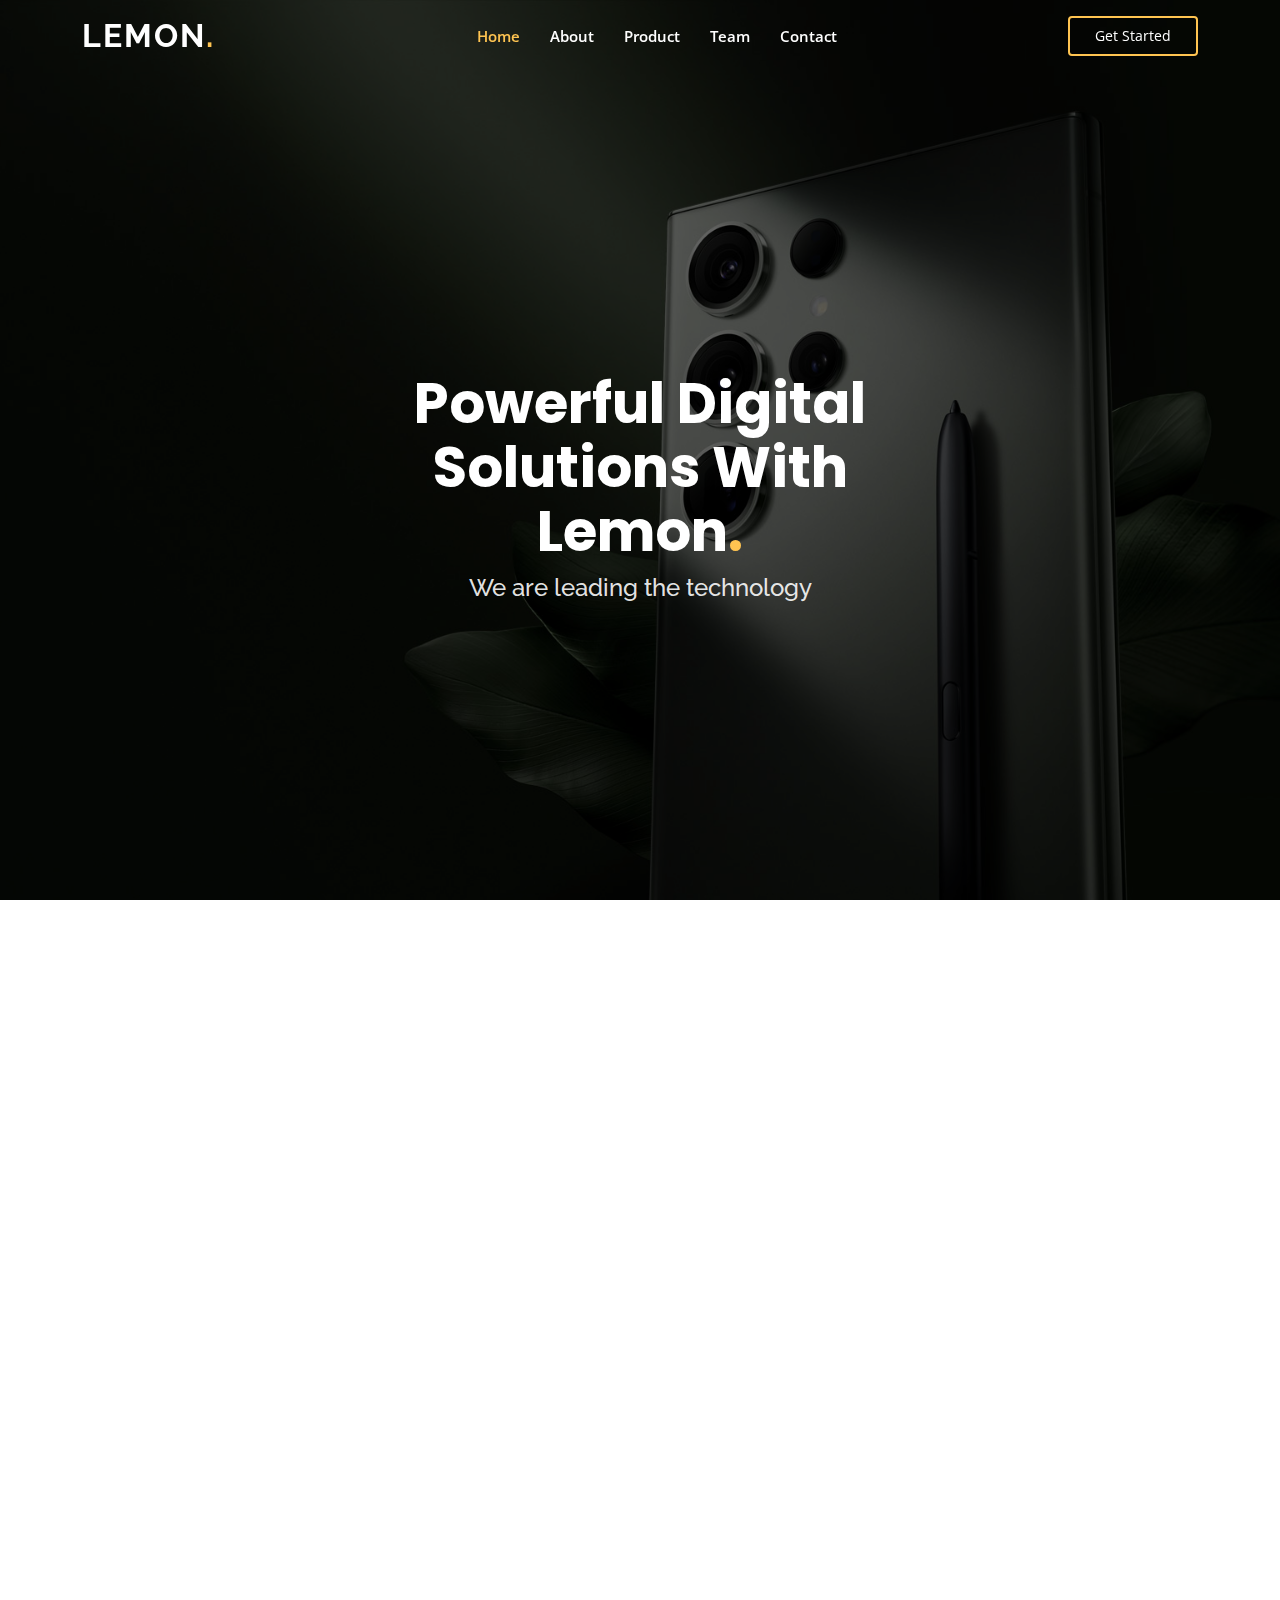
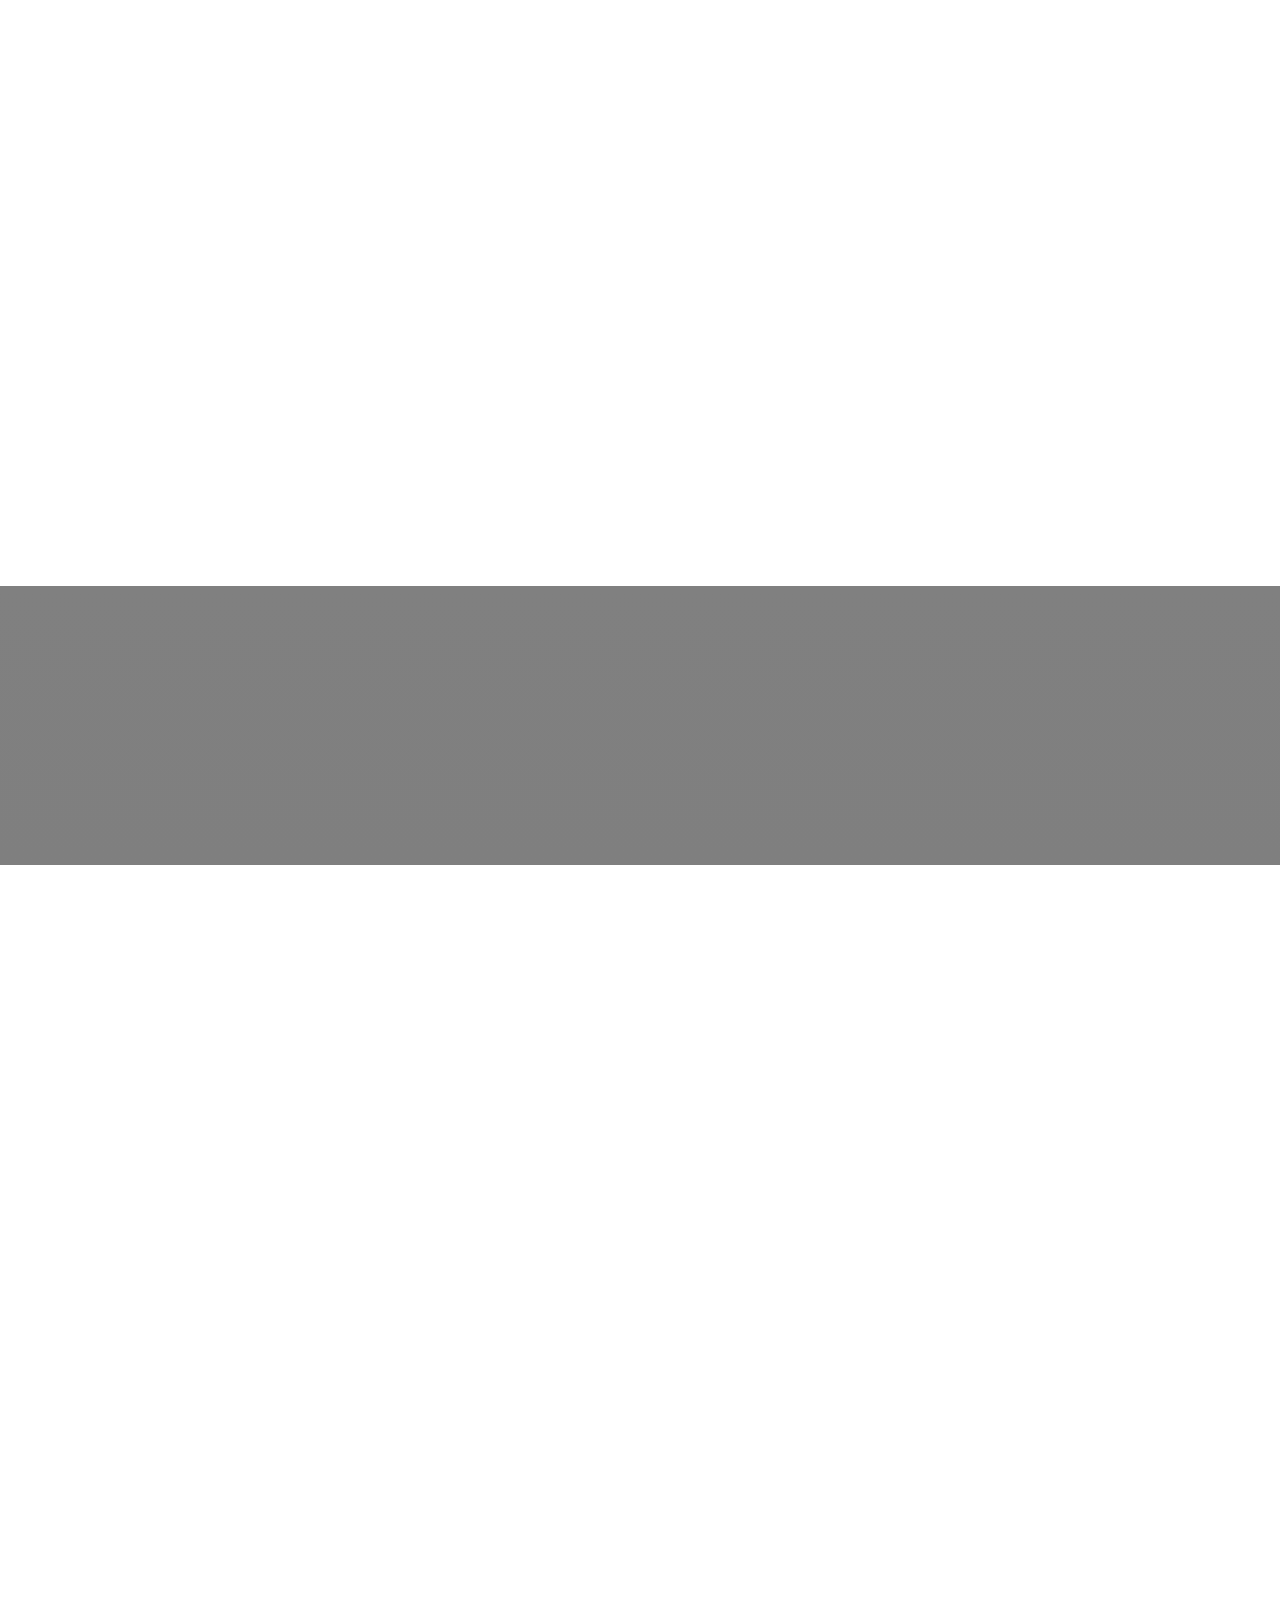
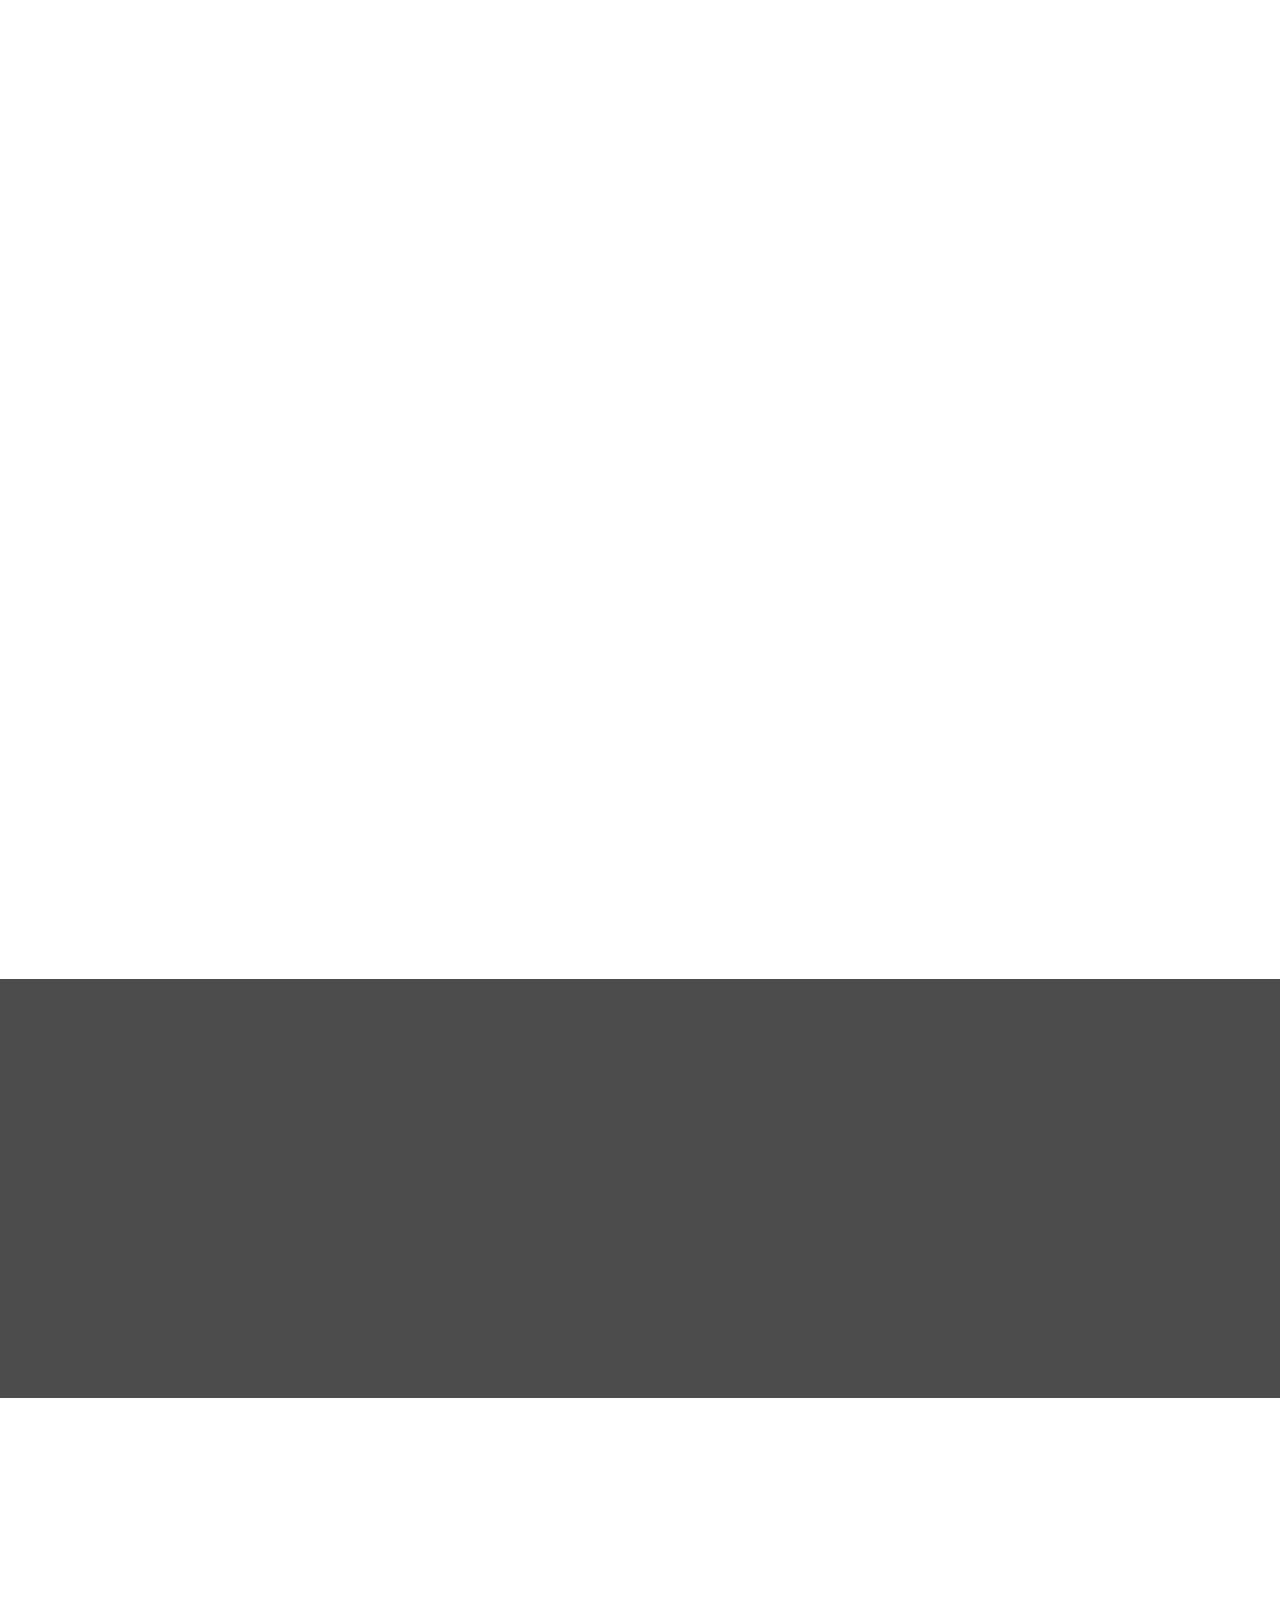
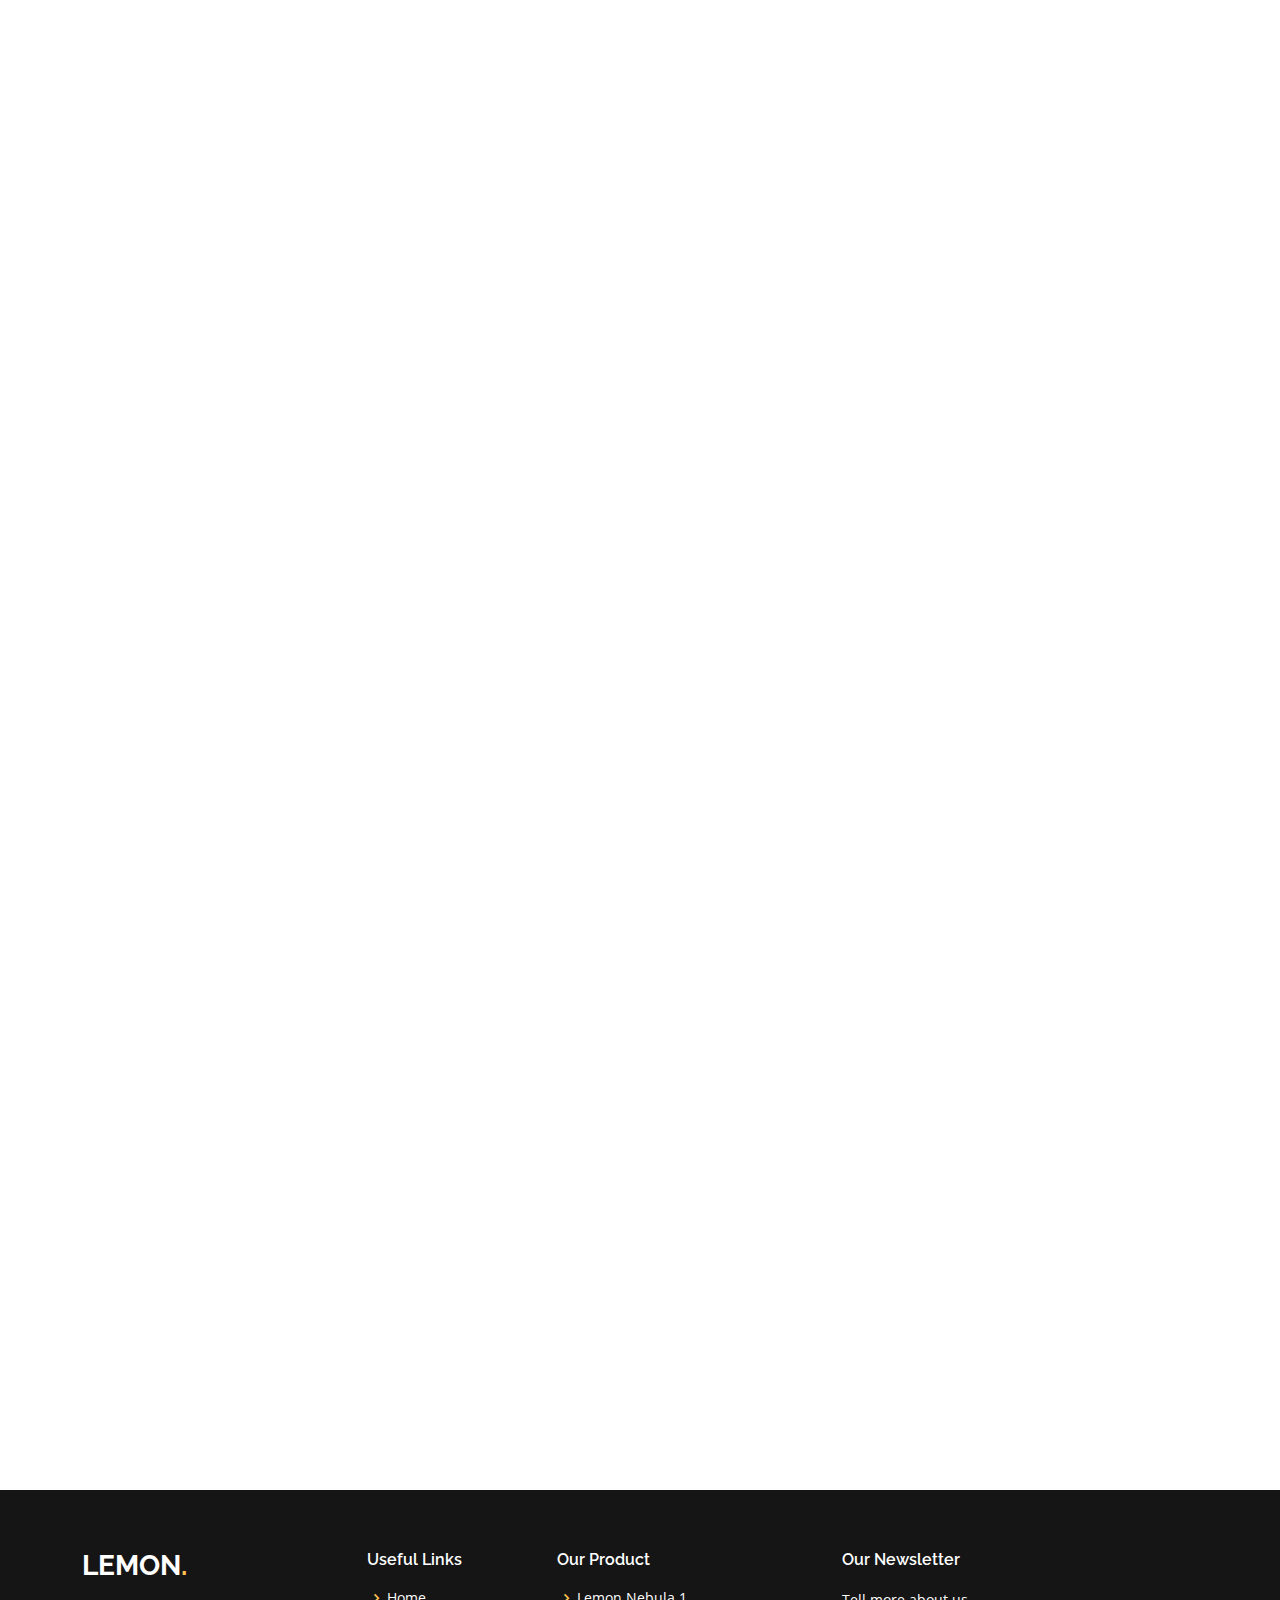
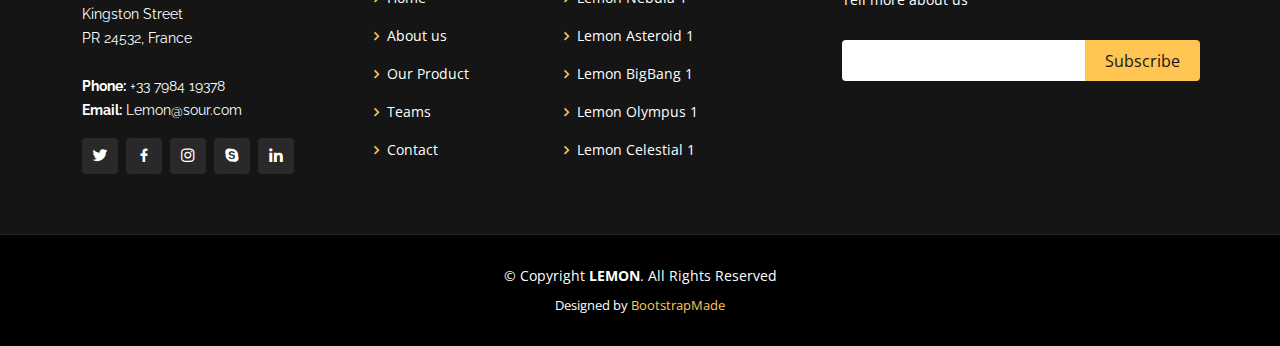
<file: index.html>
<!DOCTYPE html>
<html lang="en">

<head>
  <meta charset="utf-8">
  <meta content="width=device-width, initial-scale=1.0" name="viewport">

  <title>Lemon HomePage</title>
  <meta content="" name="description">
  <meta content="" name="keywords">

  <!-- Favicons -->
  <link href="assets/img/favicon.png" rel="icon">
  <link href="assets/img/apple-touch-icon.png" rel="apple-touch-icon">

  <!-- Google Fonts -->
  <link
    href="https://fonts.googleapis.com/css?family=Open+Sans:300,300i,400,400i,600,600i,700,700i|Raleway:300,300i,400,400i,500,500i,600,600i,700,700i|Poppins:300,300i,400,400i,500,500i,600,600i,700,700i"
    rel="stylesheet">

  <!-- Vendor CSS Files -->
  <link href="assets/vendor/aos/aos.css" rel="stylesheet">
  <link href="assets/vendor/bootstrap/css/bootstrap.min.css" rel="stylesheet">
  <link href="assets/vendor/bootstrap-icons/bootstrap-icons.css" rel="stylesheet">
  <link href="assets/vendor/boxicons/css/boxicons.min.css" rel="stylesheet">
  <link href="assets/vendor/glightbox/css/glightbox.min.css" rel="stylesheet">
  <link href="assets/vendor/remixicon/remixicon.css" rel="stylesheet">
  <link href="assets/vendor/swiper/swiper-bundle.min.css" rel="stylesheet">

  <!-- Template Main CSS File -->
  <link href="assets/css/style.css" rel="stylesheet">

  <!-- =======================================================
  * Template Name: Gp
  * Updated: May 30 2023 with Bootstrap v5.3.0
  * Template URL: https://bootstrapmade.com/gp-free-multipurpose-html-bootstrap-template/
  * Author: BootstrapMade.com
  * License: https://bootstrapmade.com/license/
  ======================================================== -->
</head>

<body>

  <!-- ======= Header ======= -->
  <header id="header" class="fixed-top ">
    <div class="container d-flex align-items-center justify-content-lg-between">

      <h1 class="logo me-auto me-lg-0"><a href="index.html">Lemon<span>.</span></a></h1>
      <!-- Uncomment below if you prefer to use an image logo -->
      <!-- <a href="index.html" class="logo me-auto me-lg-0"><img src="assets/img/logo.png" alt="" class="img-fluid"></a>-->

      <nav id="navbar" class="navbar order-last order-lg-0">
        <ul>
          <li><a class="nav-link scrollto active" href="#hero">Home</a></li>
          <li><a class="nav-link scrollto" href="#about">About</a></li>
          <li><a class="nav-link scrollto " href="#portfolio">Product</a></li>
          <li><a class="nav-link scrollto" href="#team">Team</a></li>
          <li><a class="nav-link scrollto" href="#contact">Contact</a></li>
        </ul>
        <i class="bi bi-list mobile-nav-toggle"></i>
      </nav><!-- .navbar -->

      <a href="login.html" class="get-started-btn scrollto">Get Started</a>

    </div>
  </header><!-- End Header -->

  <!-- ======= Hero Section ======= -->
  <section id="hero" class="d-flex align-items-center justify-content-center">
    <div class="container" data-aos="fade-up">

      <div class="row justify-content-center" data-aos="fade-up" data-aos-delay="150">
        <div class="col-xl-6 col-lg-8">
          <h1>Powerful Digital Solutions With Lemon<span>.</span></h1>
          <h2>We are leading the technology</h2>
        </div>
      </div>

    </div>
  </section><!-- End Hero -->

  <main id="main">

    <!-- ======= About Section ======= -->
    <section id="about" class="about">
      <div class="container" data-aos="fade-up">

        <div class="row">
          <div class="col-lg-6 order-1 order-lg-2" data-aos="fade-left" data-aos-delay="100">
            <img src="assets/img/samsung-samsung-galaxy (1).gif" class="img-fluid" alt="">
          </div>
          <div class="col-lg-6 pt-4 pt-lg-0 order-2 order-lg-1 content" data-aos="fade-right" data-aos-delay="100">
            <h3>About Us</h3>
            <p class="fst">
              Lemon is a technology startup that focuses on smartphones, tablets, and laptops, aiming to revolutionize
              the mobile technology industry.
            </p>
            <ul>
              <li><i class="ri-check-double-line"></i> Innovation: At Lemon, we prioritize continuous innovation to
                bring fresh ideas and advancements to the world of mobile technology.</li>
              <li><i class="ri-check-double-line"></i> Captivating Design: Lemon products are meticulously designed,
                combining elegance and ergonomics to create visually appealing devices that are comfortable to use and
                hold.</li>
              <li><i class="ri-check-double-line"></i> Superior Performance: We are committed to delivering top-notch
                performance in all our devices.
              </li>
            </ul>
            <p>
              With a strong focus on innovation, captivating design, and superior performance, Lemon strives to elevate
              the mobile technology experience for users worldwide. Our goal is to create devices that seamlessly
              integrate into users' lives, providing them with the tools they need to stay connected, productive, and
              entertained.
            </p>
          </div>
        </div>

      </div>
    </section><!-- End About Section -->

    <!-- ======= Clients Section ======= -->
    <section id="clients" class="clients">
      <div class="container" data-aos="zoom-in">

        <div class="clients-slider swiper">
          <div class="swiper-wrapper align-items-center">
            <div class="swiper-slide"><img src="assets/img/clients/client-1.png" class="img-fluid" alt=""></div>
            <div class="swiper-slide"><img src="assets/img/clients/client-2.png" class="img-fluid" alt=""></div>
            <div class="swiper-slide"><img src="assets/img/clients/client-3.png" class="img-fluid" alt=""></div>
            <div class="swiper-slide"><img src="assets/img/clients/client-4.png" class="img-fluid" alt=""></div>
            <div class="swiper-slide"><img src="assets/img/clients/client-5.png" class="img-fluid" alt=""></div>
            <div class="swiper-slide"><img src="assets/img/clients/client-6.png" class="img-fluid" alt=""></div>
            <div class="swiper-slide"><img src="assets/img/clients/client-7.png" class="img-fluid" alt=""></div>
            <div class="swiper-slide"><img src="assets/img/clients/client-8.png" class="img-fluid" alt=""></div>
          </div>
          <div class="swiper-pagination"></div>
        </div>

      </div>
    </section><!-- End Clients Section -->

    <!-- ======= Features Section ======= -->
    <section id="features" class="features">
      <div class="container" data-aos="fade-up">

        <div class="row">
          <div class="image col-lg-6" style='background-image: url("assets/img/features.jpg");' data-aos="fade-right">
          </div>
          <div class="col-lg-6" data-aos="fade-left" data-aos-delay="100">
            <div class="icon-box mt-5 mt-lg-0" data-aos="zoom-in" data-aos-delay="150">
              <i class="bx bx-receipt"></i>
              <h4>Software</h4>
              <p>Our products are equipped with advanced software that enhances user efficiency and productivity.</p>
            </div>
            <div class="icon-box mt-5" data-aos="zoom-in" data-aos-delay="150">
              <i class="bx bx-cube-alt"></i>
              <h4>Ecosystem</h4>
              <p>Our product have wide ecosystem, supporting integration with other devices and providing various
                additional services.</p>
            </div>
            <div class="icon-box mt-5" data-aos="zoom-in" data-aos-delay="150">
              <i class="bx bx-images"></i>
              <h4>UI and OS</h4>
              <p>Intuitive user interface and a stable operating system make using our products easy and enjoyable.</p>
            </div>
            <div class="icon-box mt-5" data-aos="zoom-in" data-aos-delay="150">
              <i class="bx bx-shield"></i>
              <h4>Security</h4>
              <p>Our products prioritizes security, with robust data protection features to safeguard user
                confidentiality and information integrity.</p>
            </div>
          </div>
        </div>

      </div>
    </section><!-- End Features Section -->

    <!-- ======= Services Section ======= -->
    <!-- End Services Section -->

    <!-- ======= Cta Section ======= -->
    <section id="cta" class="cta">
      <div class="container" data-aos="zoom-in">

        <div class="text-center">
          <h3>Lemon Nebula 1</h3>
          <p> The Lemon Nebula 1 is a flagship smartphone that combines sleek design, powerful performance, and
            advanced camera capabilities. With its vibrant AMOLED display, fast processor, and long-lasting battery,
            the Nebula 1 offers users an exceptional mobile experience.</p>
          <a class="cta-btn" href="portfolio-details.html">See Details</a>
        </div>

      </div>
    </section><!-- End Cta Section -->

    <!-- ======= Portfolio Section ======= -->
    <section id="portfolio" class="portfolio">
      <div class="container" data-aos="fade-up">

        <div class="section-title">
          <h2>Product</h2>
          <p>Our Product</p>
        </div>

        <div class="row" data-aos="fade-up" data-aos-delay="100">
          <div class="col-lg-12 d-flex justify-content-center">
            <ul id="portfolio-flters">
              <li data-filter="*" class="filter-active">All</li>
              <li data-filter=".filter-app">Handphone</li>
              <li data-filter=".filter-card">Tablet</li>
              <li data-filter=".filter-web">Laptop</li>
            </ul>
          </div>
        </div>

        <div class="row portfolio-container" data-aos="fade-up" data-aos-delay="200">
          <!--Handphone-->
          <div class="col-lg-4 col-md-6 portfolio-item filter-app">
            <div class="portfolio-wrap">
              <img src="assets/img/kv-galaxy-s23-ultra.jpg" class="img-fluid" alt="">
              <div class="portfolio-info">
                <h4>Lemon Nebula 1</h4>
                <p>Lemon Nebula 1</p>
                <div class="portfolio-links">
                  <a href="assets/img/kv-galaxy-s23-ultra.jpg" data-gallery="portfolioGallery"
                    class="portfolio-lightbox" title="Lemon Nebula 1"><i class="bx bx-plus"></i></a>
                  <a href="portfolio-details.html" title="More Details"><i class="bx bx-link"></i></a>
                </div>
              </div>
            </div>
          </div>
          <!--Laptop-->
          <div class="col-lg-4 col-md-6 portfolio-item filter-web">
            <div class="portfolio-wrap">
              <img src="assets/img/Gallery_Images_Venus2_15_WIFI_US_Graphite_001_Front_RGB.webp" class="img-fluid"
                alt="">
              <div class="portfolio-info">
                <h4>Laptop Neutron book 1</h4>
                <p>Laptop Neutron book 1</p>
                <div class="portfolio-links">
                  <a href="assets/img/Gallery_Images_Venus2_15_WIFI_US_Graphite_001_Front_RGB.webp"
                    data-gallery="portfolioGallery" class="portfolio-lightbox" title="Web 3"><i
                      class="bx bx-plus"></i></a>
                  <a href="portfolio-details.html" title="More Details"><i class="bx bx-link"></i></a>
                </div>
              </div>
            </div>
          </div>
          <!--Handphone-->
          <div class="col-lg-4 col-md-6 portfolio-item filter-app">
            <div class="portfolio-wrap">
              <img src="assets/img/galaxy-s23-highlights-kv.webp" class="img-fluid" alt="">
              <div class="portfolio-info">
                <h4>Lemon Zeus 1</h4>
                <p>Lemon Zeus 1</p>
                <div class="portfolio-links">
                  <a href="assets/img/galaxy-s23-highlights-kv.webp" data-gallery="portfolioGallery"
                    class="portfolio-lightbox" title="App 2"><i class="bx bx-plus"></i></a>
                  <a href="portfolio-details.html" title="More Details"><i class="bx bx-link"></i></a>
                </div>
              </div>
            </div>
          </div>
          <!--Tablet-->
          <div class="col-lg-4 col-md-6 portfolio-item filter-card">
            <div class="portfolio-wrap">
              <img src="assets/img/id-galaxy-tab-s8-ultra-bookcover-ef-bx900-ef-bx900pbegww-530968718.webp  "
                class="img-fluid" alt="">
              <div class="portfolio-info">
                <h4>Lemon Celestial 1</h4>
                <p>Lemon Celestial 1</p>
                <div class="portfolio-links">
                  <a href="assets/img/id-galaxy-tab-s8-ultra-bookcover-ef-bx900-ef-bx900pbegww-530968718.webp"
                    data-gallery="portfolioGallery" class="portfolio-lightbox" title="Card 2"><i
                      class="bx bx-plus"></i></a>
                  <a href="portfolio-details.html" title="More Details"><i class="bx bx-link"></i></a>
                </div>
              </div>
            </div>
          </div>
          <!--Laptop-->
          <div class="col-lg-4 col-md-6 portfolio-item filter-web">
            <div class="portfolio-wrap">
              <img src="assets/img/Pro_16_Graphite.webp" class="img-fluid" alt="">
              <div class="portfolio-info">
                <h4>Lemon Olympus 1</h4>
                <p>Lemon Olympus 1</p>
                <div class="portfolio-links">
                  <a href="assets/img/Pro_16_Graphite.webp" data-gallery="portfolioGallery" class="portfolio-lightbox"
                    title="Web 2"><i class="bx bx-plus"></i></a>
                  <a href="portfolio-details.html" title="More Details"><i class="bx bx-link"></i></a>
                </div>
              </div>
            </div>
          </div>
          <!--handphone-->
          <div class="col-lg-4 col-md-6 portfolio-item filter-app">
            <div class="portfolio-wrap">
              <img src="assets/img/A54.webp" class="img-fluid" alt="">
              <div class="portfolio-info">
                <h4>Lemon Andromeda 1</h4>
                <p>Lemon Andromeda 1</p>
                <div class="portfolio-links">
                  <a href="assets/img/A54.webp" data-gallery="portfolioGallery" class="portfolio-lightbox"
                    title="App 3"><i class="bx bx-plus"></i></a>
                  <a href="portfolio-details.html" title="More Details"><i class="bx bx-link"></i></a>
                </div>
              </div>
            </div>
          </div>

          <div class="col-lg-4 col-md-6 portfolio-item filter-card">
            <div class="portfolio-wrap">
              <img src="assets/img/s6.webp" class="img-fluid" alt="">
              <div class="portfolio-info">
                <h4>Lemon Asteroid 1</h4>
                <p>Lemon Asteroid 1</p>
                <div class="portfolio-links">
                  <a href="assets/img/s6.webp" data-gallery="portfolioGallery" class="portfolio-lightbox"
                    title="Card 1"><i class="bx bx-plus"></i></a>
                  <a href="portfolio-details.html" title="More Details"><i class="bx bx-link"></i></a>
                </div>
              </div>
            </div>
          </div>

          <div class="col-lg-4 col-md-6 portfolio-item filter-card">
            <div class="portfolio-wrap">
              <img src="assets/img/tabS7.webp" class="img-fluid" alt="">
              <div class="portfolio-info">
                <h4>Lemon Solar 1</h4>
                <p>Lemon Solar 1</p>
                <div class="portfolio-links">
                  <a href="assets/img/tabS7.webp" data-gallery="portfolioGallery" class="portfolio-lightbox"
                    title="Card 3"><i class="bx bx-plus"></i></a>
                  <a href="portfolio-details.html" title="More Details"><i class="bx bx-link"></i></a>
                </div>
              </div>
            </div>
          </div>

          <div class="col-lg-4 col-md-6 portfolio-item filter-web">
            <div class="portfolio-wrap">
              <img src="assets/img/Pro_14_Beige.webp" class="img-fluid" alt="">
              <div class="portfolio-info">
                <h4>Lemon BigBang 1</h4>
                <p>Lemon BigBang</p>
                <div class="portfolio-links">
                  <a href="assets/img/Pro_14_Beige.webp" data-gallery="portfolioGallery" class="portfolio-lightbox"
                    title="Web 3"><i class="bx bx-plus"></i></a>
                  <a href="portfolio-details.html" title="More Details"><i class="bx bx-link"></i></a>
                </div>
              </div>
            </div>
          </div>

        </div>

      </div>
    </section><!-- End Portfolio Section -->

    <!-- ======= Counts Section ======= -->
    <section id="counts" class="counts">
      <div class="container" data-aos="fade-up">

        <div class="row no-gutters">
          <div class="image col-xl-5 d-flex align-items-stretch justify-content-center justify-content-lg-start"
            data-aos="fade-right" data-aos-delay="100"></div>
          <div class="col-xl-7 ps-4 ps-lg-5 pe-4 pe-lg-1 d-flex align-items-stretch" data-aos="fade-left"
            data-aos-delay="100">
            <div class="content d-flex flex-column justify-content-center">
              <h3>Our Achivements</h3>
              <p>
                Lemon has achieved success by inspiring thousands of customers to achieve remarkable digital
                transformations.
              </p>
              <div class="row">
                <div class="col-md-6 d-md-flex align-items-md-stretch">
                  <div class="count-box">
                    <i class="bi bi-emoji-smile"></i>
                    <span data-purecounter-start="0" data-purecounter-end="10000" data-purecounter-duration="2"
                      class="purecounter"></span>
                    <p><strong>Happy Customer</strong></p>
                  </div>
                </div>

                <div class="col-md-6 d-md-flex align-items-md-stretch">
                  <div class="count-box">
                    <i class="bi bi-journal-richtext"></i>
                    <span data-purecounter-start="0" data-purecounter-end="9" data-purecounter-duration="2"
                      class="purecounter"></span>
                    <p><strong>Products</strong>
                    </p>
                  </div>
                </div>

                <div class="col-md-6 d-md-flex align-items-md-stretch">
                  <div class="count-box">
                    <i class="bi bi-clock"></i>
                    <span data-purecounter-start="0" data-purecounter-end="10" data-purecounter-duration="4"
                      class="purecounter"></span>
                    <p><strong>Years of experience</strong> </p>
                  </div>
                </div>

                <div class="col-md-6 d-md-flex align-items-md-stretch">
                  <div class="count-box">
                    <i class="bi bi-award"></i>
                    <span data-purecounter-start="0" data-purecounter-end="20" data-purecounter-duration="4"
                      class="purecounter"></span>
                    <p><strong>Awards</strong></p>
                  </div>
                </div>
              </div>
            </div><!-- End .content-->
          </div>
        </div>

      </div>
    </section><!-- End Counts Section -->

    <!-- ======= Testimonials Section ======= -->
    <section id="testimonials" class="testimonials">
      <div class="container" data-aos="zoom-in">

        <div class="testimonials-slider swiper" data-aos="fade-up" data-aos-delay="100">
          <div class="swiper-wrapper">

            <div class="swiper-slide">
              <div class="testimonial-item">
                <img src="assets/img/testimonials/testimonials-1.jpg" class="testimonial-img" alt="">
                <h3>Saul Goodman</h3>
                <h4>Techno Enthusiast &amp; CEO</h4>
                <p>
                  <i class="bx bxs-quote-alt-left quote-icon-left"></i>
                  Powerfull Digital Solutions With LEMON
                  <i class="bx bxs-quote-alt-right quote-icon-right"></i>
                </p>
              </div>
            </div><!-- End testimonial item -->

            <div class="swiper-slide">
              <div class="testimonial-item">
                <img src="assets/img/testimonials/testimonials-2.jpg" class="testimonial-img" alt="">
                <h3>Sara Wilsson</h3>
                <h4>Designer</h4>
                <p>
                  <i class="bx bxs-quote-alt-left quote-icon-left"></i>
                  Stylish design, make a good mental model
                  <i class="bx bxs-quote-alt-right quote-icon-right"></i>
                </p>
              </div>
            </div><!-- End testimonial item -->

            <div class="swiper-slide">
              <div class="testimonial-item">
                <img src="assets/img/testimonials/testimonials-3.jpg" class="testimonial-img" alt="">
                <h3>Jena Karlis</h3>
                <h4>Store Owner</h4>
                <p>
                  <i class="bx bxs-quote-alt-left quote-icon-left"></i>
                  Good Sales Good Income
                  <i class="bx bxs-quote-alt-right quote-icon-right"></i>
                </p>
              </div>
            </div><!-- End testimonial item -->

            <div class="swiper-slide">
              <div class="testimonial-item">
                <img src="assets/img/testimonials/testimonials-4.jpg" class="testimonial-img" alt="">
                <h3>Matt Brandon</h3>
                <h4>Freelancer</h4>
                <p>
                  <i class="bx bxs-quote-alt-left quote-icon-left"></i>
                  This is one of the best
                  <i class="bx bxs-quote-alt-right quote-icon-right"></i>
                </p>
              </div>
            </div><!-- End testimonial item -->

            <div class="swiper-slide">
              <div class="testimonial-item">
                <img src="assets/img/testimonials/testimonials-5.jpg" class="testimonial-img" alt="">
                <h3>John Larson</h3>
                <h4>Entrepreneur</h4>
                <p>
                  <i class="bx bxs-quote-alt-left quote-icon-left"></i>
                  There's no regret investing in this company
                  <i class="bx bxs-quote-alt-right quote-icon-right"></i>
                </p>
              </div>
            </div><!-- End testimonial item -->
          </div>
          <div class="swiper-pagination"></div>
        </div>

      </div>
    </section><!-- End Testimonials Section -->

    <section id="team" class="team">
      <div class="container" data-aos="fade-up">
        <div class="section-title">
          <h2>Team</h2>
          <p>Check our Team</p>
        </div>
        <div id="team-carousel" class="carousel slide" data-bs-ride="carousel">
          <div class="carousel-inner">
            <div class="carousel-item active">
              <div class="row">
                <div class="col-lg-3 col-md-6 d-flex align-items-stretch">
                  <div class="member" data-aos="fade-up" data-aos-delay="100">
                    <div class="member-img">
                      <img src="assets/img/farhan.jpg" class="img-fluid" alt="">
                      <div class="social">
                        <a href=""><i class="bi bi-twitter"></i></a>
                        <a href=""><i class="bi bi-facebook"></i></a>
                        <a href=""><i class="bi bi-instagram"></i></a>
                        <a href=""><i class="bi bi-linkedin"></i></a>
                      </div>
                    </div>
                    <div class="member-info">
                      <h4>Farhan Taufiqul Ihsan</h4>
                      <span>Chief Executive Officer</span>
                    </div>
                  </div>
                </div>
                <div class="col-lg-3 col-md-6 d-flex align-items-stretch">
                  <div class="member" data-aos="fade-up" data-aos-delay="100">
                    <div class="member-img">
                      <img src="assets/img/azhar.jpg" class="img-fluid" alt="">
                      <div class="social">
                        <a href=""><i class="bi bi-twitter"></i></a>
                        <a href=""><i class="bi bi-facebook"></i></a>
                        <a href=""><i class="bi bi-instagram"></i></a>
                        <a href=""><i class="bi bi-linkedin"></i></a>
                      </div>
                    </div>
                    <div class="member-info">
                      <h4>Thariq Azhar</h4>
                      <span>Chief Technology Officer</span>
                    </div>
                  </div>
                </div>
                <div class="col-lg-3 col-md-6 d-flex align-items-stretch">
                  <div class="member" data-aos="fade-up" data-aos-delay="100">
                    <div class="member-img">
                      <img src="assets/img/ika.jpg" class="img-fluid" alt="">
                      <div class="social">
                        <a href=""><i class="bi bi-twitter"></i></a>
                        <a href=""><i class="bi bi-facebook"></i></a>
                        <a href=""><i class="bi bi-instagram"></i></a>
                        <a href=""><i class="bi bi-linkedin"></i></a>
                      </div>
                    </div>
                    <div class="member-info">
                      <h4>Ika Tania Chaerani</h4>
                      <span>Chief Financial Officer</span>
                    </div>
                  </div>
                </div>
                <div class="col-lg-3 col-md-6 d-flex align-items-stretch">
                  <div class="member" data-aos="fade-up" data-aos-delay="100">
                    <div class="member-img">
                      <img src="assets/img/thoriq.jpg" class="img-fluid" alt="">
                      <div class="social">
                        <a href=""><i class="bi bi-twitter"></i></a>
                        <a href=""><i class="bi bi-facebook"></i></a>
                        <a href=""><i class="bi bi-instagram"></i></a>
                        <a href=""><i class="bi bi-linkedin"></i></a>
                      </div>
                    </div>
                    <div class="member-info">
                      <h4>Thoriq Hidayatullah</h4>
                      <span>Chief Operating Officer</span>
                    </div>
                  </div>
                </div>
              </div>
            </div>

            <div class="carousel-item">
              <div class="row">
                <div class="col-lg-3 col-md-6 d-flex align-items-stretch">
                  <div class="member" data-aos="fade-up" data-aos-delay="100">
                    <div class="member-img">
                      <img src="assets/img/Gema.jpg" class="img-fluid" alt="">
                      <div class="social">
                        <a href=""><i class="bi bi-twitter"></i></a>
                        <a href=""><i class="bi bi-facebook"></i></a>
                        <a href=""><i class="bi bi-instagram"></i></a>
                        <a href=""><i class="bi bi-linkedin"></i></a>
                      </div>
                    </div>
                    <div class="member-info">
                      <h4>Gema Ramadhan Bintang N</h4>
                      <span>Chief Marketing Officer </span>
                    </div>
                  </div>
                </div>
                <div class="col-lg-3 col-md-6 d-flex align-items-stretch">
                  <div class="member" data-aos="fade-up" data-aos-delay="100">
                    <div class="member-img">
                      <img src="assets/img/renita.jpg" class="img-fluid" alt="">
                      <div class="social">
                        <a href=""><i class="bi bi-twitter"></i></a>
                        <a href=""><i class="bi bi-facebook"></i></a>
                        <a href=""><i class="bi bi-instagram"></i></a>
                        <a href=""><i class="bi bi-linkedin"></i></a>
                      </div>
                    </div>
                    <div class="member-info">
                      <h4>Renita Widiastuti</h4>
                      <span>Sales Manager</span>
                    </div>
                  </div>
                </div>
                <div class="col-lg-3 col-md-6 d-flex align-items-stretch">
                  <div class="member" data-aos="fade-up" data-aos-delay="100">
                    <div class="member-img">
                      <img src="assets/img/iwan2.jpg" class="img-fluid" alt="">
                      <div class="social">
                        <a href=""><i class="bi bi-twitter"></i></a>
                        <a href=""><i class="bi bi-facebook"></i></a>
                        <a href=""><i class="bi bi-instagram"></i></a>
                        <a href=""><i class="bi bi-linkedin"></i></a>
                      </div>
                    </div>
                    <div class="member-info">
                      <h4>Irawan Rofi Hidayat</h4>
                      <span>Human Resources Manager</span>
                    </div>
                  </div>
                </div>
              </div>
            </div>

          </div>

          <button class="carousel-control-prev" type="button" data-bs-target="#team-carousel" data-bs-slide="prev">
            <span class="carousel-control-prev-icon" aria-hidden="true"></span>
            <span class="visually-hidden">Previous</span>
          </button>
          <button class="carousel-control-next" type="button" data-bs-target="#team-carousel" data-bs-slide="next">
            <span class="carousel-control-next-icon" aria-hidden="true"></span>
            <span class="visually-hidden">Next</span>
          </button>
        </div>
      </div>
    </section>



    <!-- ======= Contact Section ======= -->
    <section id="contact" class="contact">
      <div class="container" data-aos="fade-up">

        <div class="section-title">
          <h2>Contact</h2>
          <p>Contact Us</p>
        </div>

        <div>
          <iframe style="border:0; width: 100%; height: 270px;"
            src="https://www.google.com/maps/embed?pb=!1m14!1m8!1m3!1d12097.433213460943!2d-74.0062269!3d40.7101282!3m2!1i1024!2i768!4f13.1!3m3!1m2!1s0x0%3A0xb89d1fe6bc499443!2sDowntown+Conference+Center!5e0!3m2!1smk!2sbg!4v1539943755621"
            frameborder="0" allowfullscreen></iframe>
        </div>

        <div class="row mt-5">

          <div class="col-lg-4">
            <div class="info">
              <div class="address">
                <i class="bi bi-geo-alt"></i>
                <h4>Location:</h4>
                <p>A108 Kingston Street, France, Fr 24532</p>
              </div>

              <div class="email">
                <i class="bi bi-envelope"></i>
                <h4>Email:</h4>
                <p>Lemon@sour.com</p>
              </div>

              <div class="phone">
                <i class="bi bi-phone"></i>
                <h4>Call:</h4>
                <p>+33 7984 19378</p>
              </div>

            </div>

          </div>

          <div class="col-lg-8 mt-5 mt-lg-0">

            <form action="forms/contact.php" method="post" role="form" class="php-email-form">
              <div class="row">
                <div class="col-md-6 form-group">
                  <input type="text" name="name" class="form-control" id="name" placeholder="Your Name" required>
                </div>
                <div class="col-md-6 form-group mt-3 mt-md-0">
                  <input type="email" class="form-control" name="email" id="email" placeholder="Your Email" required>
                </div>
              </div>
              <div class="form-group mt-3">
                <input type="text" class="form-control" name="subject" id="subject" placeholder="Subject" required>
              </div>
              <div class="form-group mt-3">
                <textarea class="form-control" name="message" rows="5" placeholder="Message" required></textarea>
              </div>
              <div class="my-3">
                <div class="loading">Loading</div>
                <div class="error-message"></div>
                <div class="sent-message">Your message has been sent. Thank you!</div>
              </div>
              <div class="text-center"><button type="submit">Send Message</button></div>
            </form>

          </div>

        </div>

      </div>
    </section><!-- End Contact Section -->

  </main><!-- End #main -->

  <!-- ======= Footer ======= -->
  <footer id="footer">
    <div class="footer-top">
      <div class="container">
        <div class="row">

          <div class="col-lg-3 col-md-6">
            <div class="footer-info">
              <h3>Lemon<span>.</span></h3>
              <p>
                Kingston Street <br>
                PR 24532, France<br><br>
                <strong>Phone:</strong> +33 7984 19378<br>
                <strong>Email:</strong> Lemon@sour.com<br>
              </p>
              <div class="social-links mt-3">
                <a href="#" class="twitter"><i class="bx bxl-twitter"></i></a>
                <a href="#" class="facebook"><i class="bx bxl-facebook"></i></a>
                <a href="#" class="instagram"><i class="bx bxl-instagram"></i></a>
                <a href="#" class="google-plus"><i class="bx bxl-skype"></i></a>
                <a href="#" class="linkedin"><i class="bx bxl-linkedin"></i></a>
              </div>
            </div>
          </div>

          <div class="col-lg-2 col-md-6 footer-links">
            <h4>Useful Links</h4>
            <ul>
              <li><i class="bx bx-chevron-right"></i> <a href="#hero">Home</a></li>
              <li><i class="bx bx-chevron-right"></i> <a href="#about">About us</a></li>
              <li><i class="bx bx-chevron-right"></i> <a href="#portfolio">Our Product</a></li>
              <li><i class="bx bx-chevron-right"></i> <a href="#team">Teams</a></li>
              <li><i class="bx bx-chevron-right"></i> <a href="#contact">Contact</a></li>
            </ul>
          </div>

          <div class="col-lg-3 col-md-6 footer-links">
            <h4>Our Product</h4>
            <ul>
              <li><i class="bx bx-chevron-right"></i> <a href="#portfolio">Lemon Nebula 1</a></li>
              <li><i class="bx bx-chevron-right"></i> <a href="#portfolio">Lemon Asteroid 1</a></li>
              <li><i class="bx bx-chevron-right"></i> <a href="#portfolio">Lemon BigBang 1</a></li>
              <li><i class="bx bx-chevron-right"></i> <a href="#portfolio">Lemon Olympus 1</a></li>
              <li><i class="bx bx-chevron-right"></i> <a href="#portfolio">Lemon Celestial 1</a></li>
            </ul>
          </div>

          <div class="col-lg-4 col-md-6 footer-newsletter">
            <h4>Our Newsletter</h4>
            <p>Tell more about us</p>
            <form action="" method="post">
              <input type="email" name="email"><input type="submit" value="Subscribe">
            </form>

          </div>

        </div>
      </div>
    </div>

    <div class="container">
      <div class="copyright">
        &copy; Copyright <strong><span>LEMON</span></strong>. All Rights Reserved
      </div>
      <div class="credits">
        <!-- All the links in the footer should remain intact. -->
        <!-- You can delete the links only if you purchased the pro version. -->
        <!-- Licensing information: https://bootstrapmade.com/license/ -->
        <!-- Purchase the pro version with working PHP/AJAX contact form: https://bootstrapmade.com/gp-free-multipurpose-html-bootstrap-template/ -->
        Designed by <a href="https://bootstrapmade.com/">BootstrapMade</a>
      </div>
    </div>
  </footer><!-- End Footer -->

  <div id="preloader"></div>
  <a href="#" class="back-to-top d-flex align-items-center justify-content-center"><i
      class="bi bi-arrow-up-short"></i></a>

  <!-- Vendor JS Files -->
  <script src="assets/vendor/purecounter/purecounter_vanilla.js"></script>
  <script src="assets/vendor/aos/aos.js"></script>
  <script src="assets/vendor/bootstrap/js/bootstrap.bundle.min.js"></script>
  <script src="assets/vendor/glightbox/js/glightbox.min.js"></script>
  <script src="assets/vendor/isotope-layout/isotope.pkgd.min.js"></script>
  <script src="assets/vendor/swiper/swiper-bundle.min.js"></script>
  <script src="assets/vendor/php-email-form/validate.js"></script>

  <!-- Template Main JS File -->
  <script src="assets/js/main.js"></script>

</body>

</html>
</file>
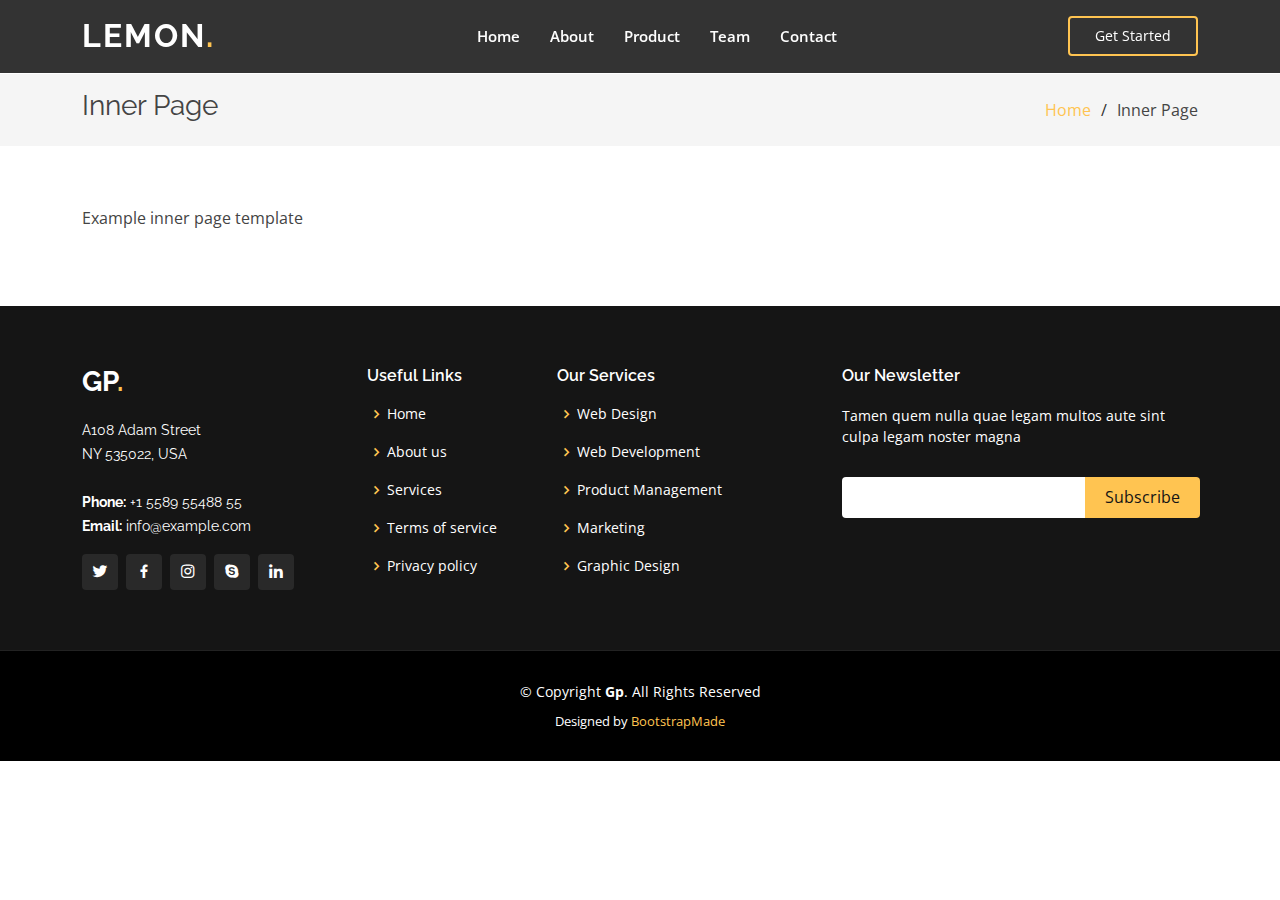
<file: inner-page.html>
<!DOCTYPE html>
<html lang="en">

<head>
  <meta charset="utf-8">
  <meta content="width=device-width, initial-scale=1.0" name="viewport">

  <title>Inner Page - Gp Bootstrap Template</title>
  <meta content="" name="description">
  <meta content="" name="keywords">

  <!-- Favicons -->
  <link href="assets/img/favicon.png" rel="icon">
  <link href="assets/img/apple-touch-icon.png" rel="apple-touch-icon">

  <!-- Google Fonts -->
  <link
    href="https://fonts.googleapis.com/css?family=Open+Sans:300,300i,400,400i,600,600i,700,700i|Raleway:300,300i,400,400i,500,500i,600,600i,700,700i|Poppins:300,300i,400,400i,500,500i,600,600i,700,700i"
    rel="stylesheet">

  <!-- Vendor CSS Files -->
  <link href="assets/vendor/aos/aos.css" rel="stylesheet">
  <link href="assets/vendor/bootstrap/css/bootstrap.min.css" rel="stylesheet">
  <link href="assets/vendor/bootstrap-icons/bootstrap-icons.css" rel="stylesheet">
  <link href="assets/vendor/boxicons/css/boxicons.min.css" rel="stylesheet">
  <link href="assets/vendor/glightbox/css/glightbox.min.css" rel="stylesheet">
  <link href="assets/vendor/remixicon/remixicon.css" rel="stylesheet">
  <link href="assets/vendor/swiper/swiper-bundle.min.css" rel="stylesheet">

  <!-- Template Main CSS File -->
  <link href="assets/css/style.css" rel="stylesheet">

  <!-- =======================================================
  * Template Name: Gp
  * Updated: May 30 2023 with Bootstrap v5.3.0
  * Template URL: https://bootstrapmade.com/gp-free-multipurpose-html-bootstrap-template/
  * Author: BootstrapMade.com
  * License: https://bootstrapmade.com/license/
  ======================================================== -->
</head>

<body>

  <!-- ======= Header ======= -->
  <header id="header" class="fixed-top header-inner-pages">
    <div class="container d-flex align-items-center justify-content-lg-between">

      <h1 class="logo me-auto me-lg-0"><a href="index.html">LEMON<span>.</span></a></h1>
      <!-- Uncomment below if you prefer to use an image logo -->
      <!-- <a href="index.html" class="logo me-auto me-lg-0"><img src="assets/img/logo.png" alt="" class="img-fluid"></a>-->

      <nav id="navbar" class="navbar order-last order-lg-0">
        <ul>
          <li><a class="nav-link scrollto " href="#hero">Home</a></li>
          <li><a class="nav-link scrollto" href="#about">About</a></li>
          <li><a class="nav-link scrollto " href="#portfolio">Product</a></li>
          <li><a class="nav-link scrollto" href="#team">Team</a></li>
          <li><a class="nav-link scrollto" href="#contact">Contact</a></li>
        </ul>
        <i class="bi bi-list mobile-nav-toggle"></i>
      </nav><!-- .navbar -->

      <a href="#about" class="get-started-btn scrollto">Get Started</a>

    </div>
  </header><!-- End Header -->

  <main id="main">

    <!-- ======= Breadcrumbs ======= -->
    <section class="breadcrumbs">
      <div class="container">

        <div class="d-flex justify-content-between align-items-center">
          <h2>Inner Page</h2>
          <ol>
            <li><a href="index.html">Home</a></li>
            <li>Inner Page</li>
          </ol>
        </div>

      </div>
    </section><!-- End Breadcrumbs -->

    <section class="inner-page">
      <div class="container">
        <p>
          Example inner page template
        </p>
      </div>
    </section>

  </main><!-- End #main -->

  <!-- ======= Footer ======= -->
  <footer id="footer">
    <div class="footer-top">
      <div class="container">
        <div class="row">

          <div class="col-lg-3 col-md-6">
            <div class="footer-info">
              <h3>Gp<span>.</span></h3>
              <p>
                A108 Adam Street <br>
                NY 535022, USA<br><br>
                <strong>Phone:</strong> +1 5589 55488 55<br>
                <strong>Email:</strong> info@example.com<br>
              </p>
              <div class="social-links mt-3">
                <a href="#" class="twitter"><i class="bx bxl-twitter"></i></a>
                <a href="#" class="facebook"><i class="bx bxl-facebook"></i></a>
                <a href="#" class="instagram"><i class="bx bxl-instagram"></i></a>
                <a href="#" class="google-plus"><i class="bx bxl-skype"></i></a>
                <a href="#" class="linkedin"><i class="bx bxl-linkedin"></i></a>
              </div>
            </div>
          </div>

          <div class="col-lg-2 col-md-6 footer-links">
            <h4>Useful Links</h4>
            <ul>
              <li><i class="bx bx-chevron-right"></i> <a href="#">Home</a></li>
              <li><i class="bx bx-chevron-right"></i> <a href="#">About us</a></li>
              <li><i class="bx bx-chevron-right"></i> <a href="#">Services</a></li>
              <li><i class="bx bx-chevron-right"></i> <a href="#">Terms of service</a></li>
              <li><i class="bx bx-chevron-right"></i> <a href="#">Privacy policy</a></li>
            </ul>
          </div>

          <div class="col-lg-3 col-md-6 footer-links">
            <h4>Our Services</h4>
            <ul>
              <li><i class="bx bx-chevron-right"></i> <a href="#">Web Design</a></li>
              <li><i class="bx bx-chevron-right"></i> <a href="#">Web Development</a></li>
              <li><i class="bx bx-chevron-right"></i> <a href="#">Product Management</a></li>
              <li><i class="bx bx-chevron-right"></i> <a href="#">Marketing</a></li>
              <li><i class="bx bx-chevron-right"></i> <a href="#">Graphic Design</a></li>
            </ul>
          </div>

          <div class="col-lg-4 col-md-6 footer-newsletter">
            <h4>Our Newsletter</h4>
            <p>Tamen quem nulla quae legam multos aute sint culpa legam noster magna</p>
            <form action="" method="post">
              <input type="email" name="email"><input type="submit" value="Subscribe">
            </form>

          </div>

        </div>
      </div>
    </div>

    <div class="container">
      <div class="copyright">
        &copy; Copyright <strong><span>Gp</span></strong>. All Rights Reserved
      </div>
      <div class="credits">
        <!-- All the links in the footer should remain intact. -->
        <!-- You can delete the links only if you purchased the pro version. -->
        <!-- Licensing information: https://bootstrapmade.com/license/ -->
        <!-- Purchase the pro version with working PHP/AJAX contact form: https://bootstrapmade.com/gp-free-multipurpose-html-bootstrap-template/ -->
        Designed by <a href="https://bootstrapmade.com/">BootstrapMade</a>
      </div>
    </div>
  </footer><!-- End Footer -->

  <div id="preloader"></div>
  <a href="#" class="back-to-top d-flex align-items-center justify-content-center"><i
      class="bi bi-arrow-up-short"></i></a>

  <!-- Vendor JS Files -->
  <script src="assets/vendor/purecounter/purecounter_vanilla.js"></script>
  <script src="assets/vendor/aos/aos.js"></script>
  <script src="assets/vendor/bootstrap/js/bootstrap.bundle.min.js"></script>
  <script src="assets/vendor/glightbox/js/glightbox.min.js"></script>
  <script src="assets/vendor/isotope-layout/isotope.pkgd.min.js"></script>
  <script src="assets/vendor/swiper/swiper-bundle.min.js"></script>
  <script src="assets/vendor/php-email-form/validate.js"></script>

  <!-- Template Main JS File -->
  <script src="assets/js/main.js"></script>

</body>

</html>
</file>
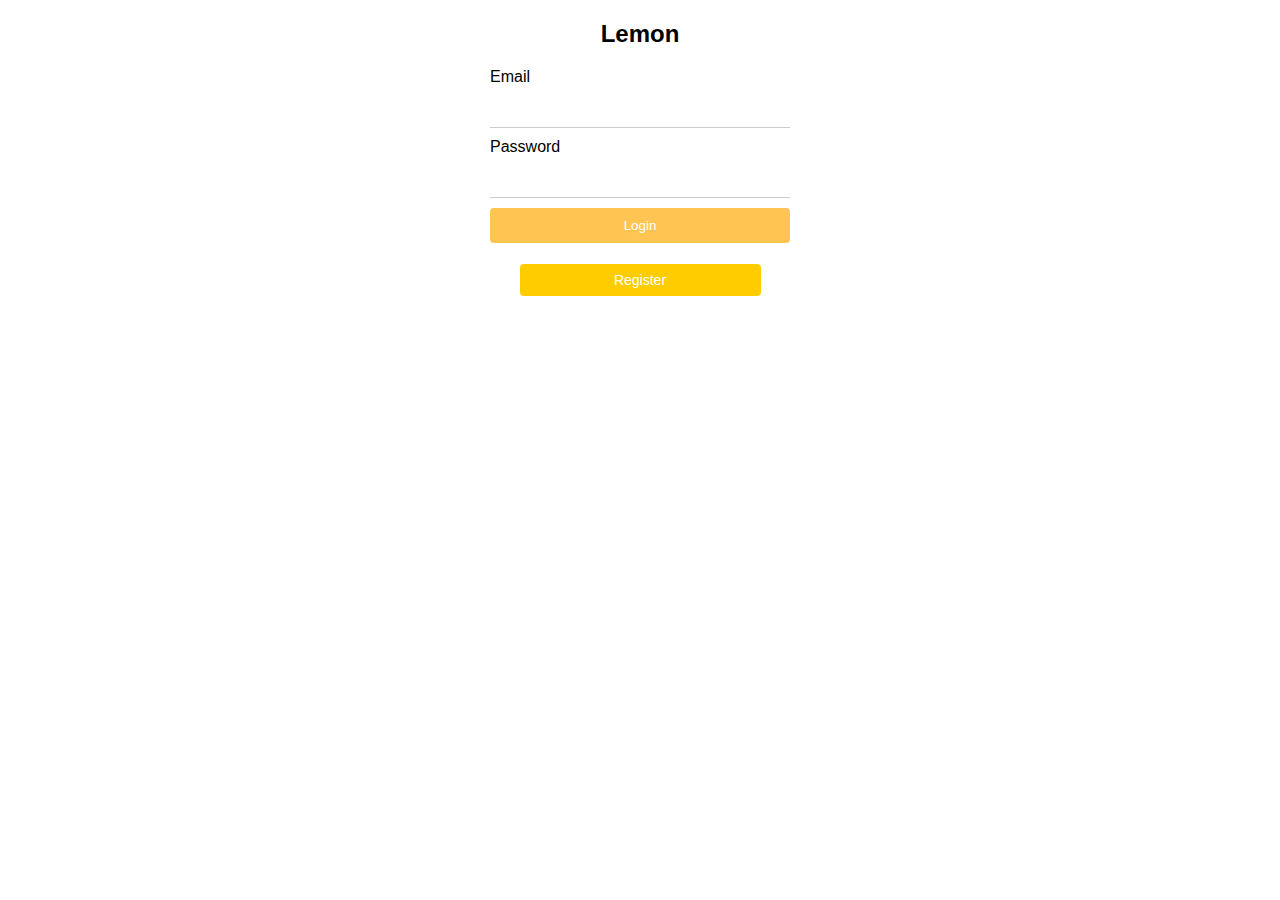
<file: login.html>
<!DOCTYPE html>
<html>

<head>
    <title>Form Login</title>
    <link rel="stylesheet" href="assets/css/login.css">
    <script>
        function validateForm() {
            var email = document.forms["loginForm"]["email"].value;
            var password = document.forms["loginForm"]["password"].value;

            // Cek apakah email dan password telah diisi
            if (email == "" || password == "") {
                alert("Mohon lengkapi email dan password.");
                return false;
            }

            // Simulasikan login berhasil
            alert("Login berhasil!");

            // Mengarahkan ke halaman utama setelah login berhasil
            window.location.href = "index.html";
            return false; // Menghentikan pengiriman form
        }
    </script>
</head>

<body>
    <h2>Lemon</h2>

    <form name="loginForm" onsubmit="return validateForm()" method="post">
        <div class="input-container">
            <label for="email">Email</label>
            <input type="email" id="email" name="email">
        </div>

        <div class="input-container">
            <label for="password">Password</label>
            <input type="password" id="password" name="password">
        </div>

        <input type="submit" value="Login">

        <h1></h1>

        <a href="register.html" class="register-btn">Register</a>
    </form>
</body>

</html>
</file>
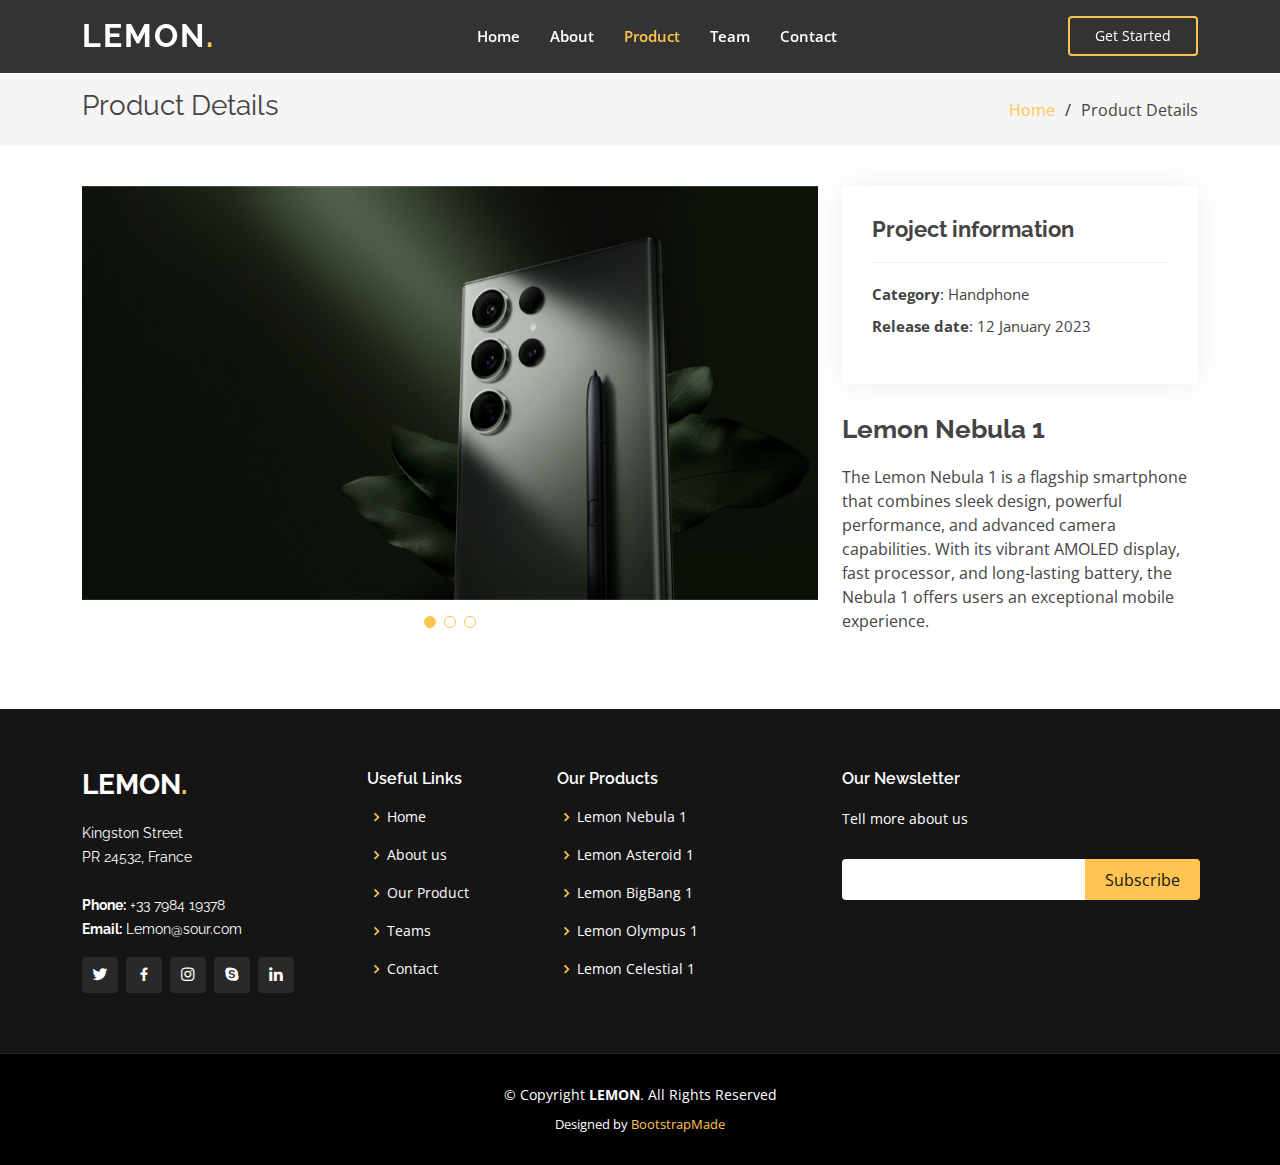
<file: portfolio-details.html>
<!DOCTYPE html>
<html lang="en">

<head>
  <meta charset="utf-8">
  <meta content="width=device-width, initial-scale=1.0" name="viewport">

  <title>Portfolio Details - Gp Bootstrap Template</title>
  <meta content="" name="description">
  <meta content="" name="keywords">

  <!-- Favicons -->
  <link href="assets/img/favicon.png" rel="icon">
  <link href="assets/img/apple-touch-icon.png" rel="apple-touch-icon">

  <!-- Google Fonts -->
  <link
    href="https://fonts.googleapis.com/css?family=Open+Sans:300,300i,400,400i,600,600i,700,700i|Raleway:300,300i,400,400i,500,500i,600,600i,700,700i|Poppins:300,300i,400,400i,500,500i,600,600i,700,700i"
    rel="stylesheet">

  <!-- Vendor CSS Files -->
  <link href="assets/vendor/aos/aos.css" rel="stylesheet">
  <link href="assets/vendor/bootstrap/css/bootstrap.min.css" rel="stylesheet">
  <link href="assets/vendor/bootstrap-icons/bootstrap-icons.css" rel="stylesheet">
  <link href="assets/vendor/boxicons/css/boxicons.min.css" rel="stylesheet">
  <link href="assets/vendor/glightbox/css/glightbox.min.css" rel="stylesheet">
  <link href="assets/vendor/remixicon/remixicon.css" rel="stylesheet">
  <link href="assets/vendor/swiper/swiper-bundle.min.css" rel="stylesheet">

  <!-- Template Main CSS File -->
  <link href="assets/css/style.css" rel="stylesheet">

  <!-- =======================================================
  * Template Name: Gp
  * Updated: May 30 2023 with Bootstrap v5.3.0
  * Template URL: https://bootstrapmade.com/gp-free-multipurpose-html-bootstrap-template/
  * Author: BootstrapMade.com
  * License: https://bootstrapmade.com/license/
  ======================================================== -->
</head>

<body>

  <!-- ======= Header ======= -->
  <header id="header" class="fixed-top header-inner-pages">
    <div class="container d-flex align-items-center justify-content-lg-between">

      <h1 class="logo me-auto me-lg-0"><a href="index.html">LEMON<span>.</span></a></h1>
      <!-- Uncomment below if you prefer to use an image logo -->
      <!-- <a href="index.html" class="logo me-auto me-lg-0"><img src="assets/img/logo.png" alt="" class="img-fluid"></a>-->

      <nav id="navbar" class="navbar order-last order-lg-0">
        <ul>
          <li><a class="nav-link scrollto " href="index.html#hero">Home</a></li>
          <li><a class="nav-link scrollto" href="index.html#about">About</a></li>
          <li><a class="nav-link scrollto active" href="index.html#portfolio">Product</a></li>
          <li><a class="nav-link scrollto" href="index.html#team">Team</a></li>
          <li><a class="nav-link scrollto" href="index.html#contact">Contact</a></li>
        </ul>
        <i class="bi bi-list mobile-nav-toggle"></i>
      </nav><!-- .navbar -->

      <a href="#about" class="get-started-btn scrollto">Get Started</a>

    </div>
  </header><!-- End Header -->

  <main id="main">

    <!-- ======= Breadcrumbs ======= -->
    <section id="breadcrumbs" class="breadcrumbs">
      <div class="container">

        <div class="d-flex justify-content-between align-items-center">
          <h2>Product Details</h2>
          <ol>
            <li><a href="index.html">Home</a></li>
            <li>Product Details</li>
          </ol>
        </div>

      </div>
    </section><!-- End Breadcrumbs -->

    <!-- ======= Portfolio Details Section ======= -->
    <section id="portfolio-details" class="portfolio-details">
      <div class="container">

        <div class="row gy-4">

          <div class="col-lg-8">
            <div class="portfolio-details-slider swiper">
              <div class="swiper-wrapper align-items-center">

                <div class="swiper-slide">
                  <img src="assets/img/kv-galaxy-s23-ultra.jpg" alt="">
                </div>

                <div class="swiper-slide">
                  <img src="assets/img/galaxy-s23-ultra-highlights-colors-green-side.jpg" alt="">
                </div>

                <div class="swiper-slide">
                  <video controls loop style="max-width: 100%; max-height: 100%;">
                    <source src="assets/Video/galaxy-s23-ultra-highlights-performance.mp4" type="video/mp4">
                  </video>
                </div>

              </div>
              <div class="swiper-pagination"></div>
            </div>
          </div>

          <div class="col-lg-4">
            <div class="portfolio-info">
              <h3>Project information</h3>
              <ul>
                <li><strong>Category</strong>: Handphone</li>
                <li><strong>Release date</strong>: 12 January 2023</li>
              </ul>
            </div>
            <div class="portfolio-description">
              <h2>Lemon Nebula 1 </h2>
              <p>
                The Lemon Nebula 1 is a flagship smartphone that combines sleek design, powerful performance, and
                advanced camera capabilities. With its vibrant AMOLED display, fast processor, and long-lasting battery,
                the Nebula 1 offers users an exceptional mobile experience.
              </p>
            </div>
          </div>

        </div>

      </div>
    </section><!-- End Portfolio Details Section -->

  </main><!-- End #main -->

  <!-- ======= Footer ======= -->
  <footer id="footer">
    <div class="footer-top">
      <div class="container">
        <div class="row">

          <div class="col-lg-3 col-md-6">
            <div class="footer-info">
              <h3>LEMON<span>.</span></h3>
              <p>
                Kingston Street <br>
                PR 24532, France<br><br>
                <strong>Phone:</strong> +33 7984 19378<br>
                <strong>Email:</strong> Lemon@sour.com<br>
              </p>
              <div class="social-links mt-3">
                <a href="#" class="twitter"><i class="bx bxl-twitter"></i></a>
                <a href="#" class="facebook"><i class="bx bxl-facebook"></i></a>
                <a href="#" class="instagram"><i class="bx bxl-instagram"></i></a>
                <a href="#" class="google-plus"><i class="bx bxl-skype"></i></a>
                <a href="#" class="linkedin"><i class="bx bxl-linkedin"></i></a>
              </div>
            </div>
          </div>

          <div class="col-lg-2 col-md-6 footer-links">
            <h4>Useful Links</h4>
            <ul>
              <li><i class="bx bx-chevron-right"></i> <a href="index.html#hero">Home</a></li>
              <li><i class="bx bx-chevron-right"></i> <a href="index.html#about">About us</a></li>
              <li><i class="bx bx-chevron-right"></i> <a href="index.html#portfolio">Our Product</a></li>
              <li><i class="bx bx-chevron-right"></i> <a href="index.html#team">Teams</a></li>
              <li><i class="bx bx-chevron-right"></i> <a href="index.html#contact">Contact</a></li>
            </ul>
          </div>

          <div class="col-lg-3 col-md-6 footer-links">
            <h4>Our Products</h4>
            <ul>
              <li><i class="bx bx-chevron-right"></i> <a href="index.html#portfolio">Lemon Nebula 1</a></li>
              <li><i class="bx bx-chevron-right"></i> <a href="index.html#portfolio">Lemon Asteroid 1</a></li>
              <li><i class="bx bx-chevron-right"></i> <a href="index.html#portfolio">Lemon BigBang 1</a></li>
              <li><i class="bx bx-chevron-right"></i> <a href="index.html#portfolio">Lemon Olympus 1</a></li>
              <li><i class="bx bx-chevron-right"></i> <a href="index.html#portfolio">Lemon Celestial 1</a></li>
            </ul>
          </div>

          <div class="col-lg-4 col-md-6 footer-newsletter">
            <h4>Our Newsletter</h4>
            <p>Tell more about us</p>
            <form action="" method="post">
              <input type="email" name="email"><input type="submit" value="Subscribe">
            </form>

          </div>

        </div>
      </div>
    </div>

    <div class="container">
      <div class="copyright">
        &copy; Copyright <strong><span>LEMON</span></strong>. All Rights Reserved
      </div>
      <div class="credits">
        <!-- All the links in the footer should remain intact. -->
        <!-- You can delete the links only if you purchased the pro version. -->
        <!-- Licensing information: https://bootstrapmade.com/license/ -->
        <!-- Purchase the pro version with working PHP/AJAX contact form: https://bootstrapmade.com/gp-free-multipurpose-html-bootstrap-template/ -->
        Designed by <a href="https://bootstrapmade.com/">BootstrapMade</a>
      </div>
    </div>
  </footer><!-- End Footer -->

  <div id="preloader"></div>
  <a href="#" class="back-to-top d-flex align-items-center justify-content-center"><i
      class="bi bi-arrow-up-short"></i></a>

  <!-- Vendor JS Files -->
  <script src="assets/vendor/purecounter/purecounter_vanilla.js"></script>
  <script src="assets/vendor/aos/aos.js"></script>
  <script src="assets/vendor/bootstrap/js/bootstrap.bundle.min.js"></script>
  <script src="assets/vendor/glightbox/js/glightbox.min.js"></script>
  <script src="assets/vendor/isotope-layout/isotope.pkgd.min.js"></script>
  <script src="assets/vendor/swiper/swiper-bundle.min.js"></script>
  <script src="assets/vendor/php-email-form/validate.js"></script>

  <!-- Template Main JS File -->
  <script src="assets/js/main.js"></script>

</body>

</html>
</file>
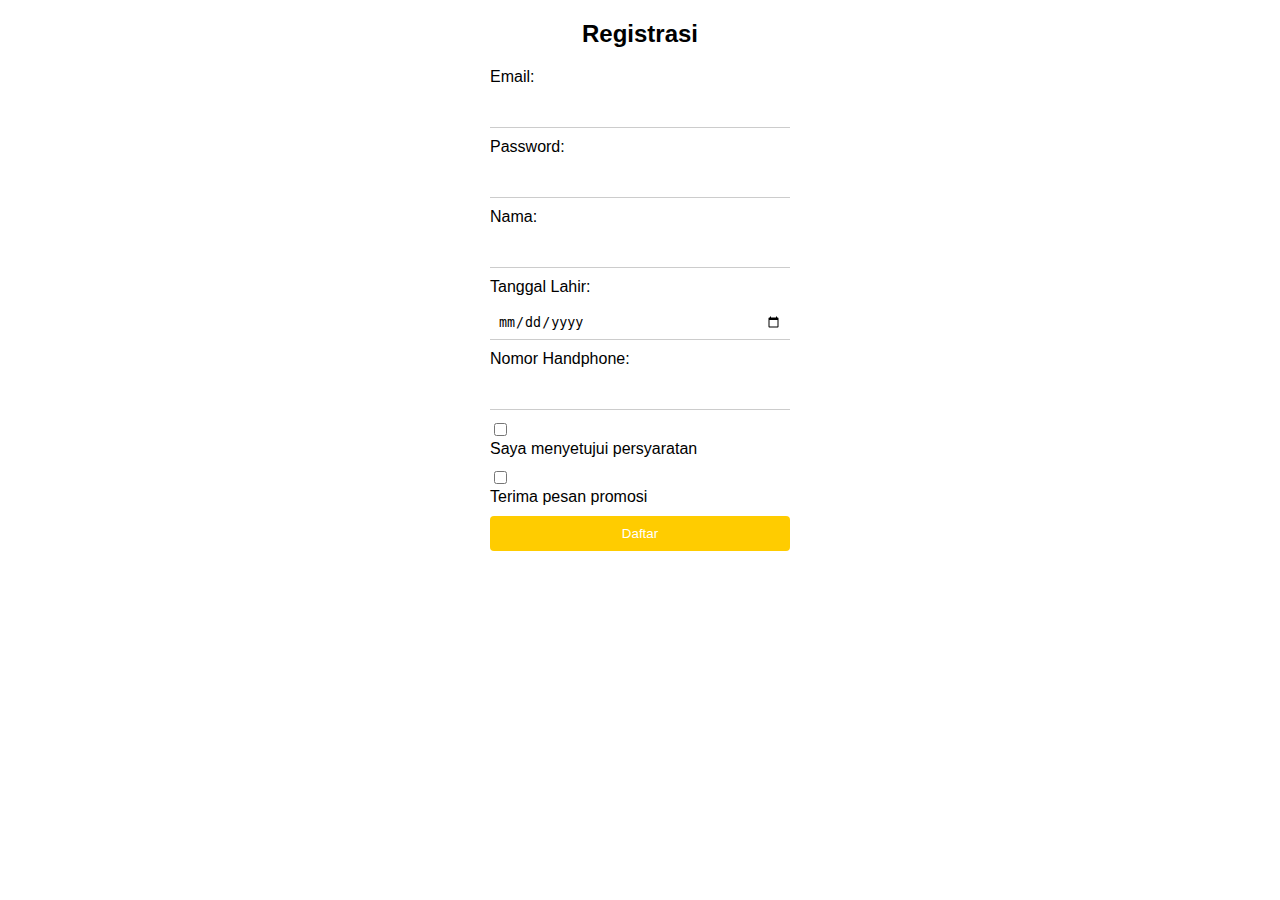
<file: register.html>
<!DOCTYPE html>
<html>

<head>
    <title>Form Registrasi</title>
    <style>
        body {
            font-family: "Raleway", sans-serif;
        }

        h2 {
            text-align: center;
        }

        form {
            max-width: 300px;
            margin: 0 auto;
        }

        label {
            display: block;
            margin-bottom: 10px;
        }

        .input-container {
            position: relative;
            margin-bottom: 10px;
        }

        .input-container input[type="email"],
        .input-container input[type="password"],
        .input-container input[type="text"],
        .input-container input[type="date"],
        .input-container input[type="tel"],
        .input-container input[type="checkbox"] {
            width: 100%;
            padding: 8px;
            border: none;
            border-bottom: 1px solid #ccc;
            box-sizing: border-box;
            transition: border-bottom-color 0.3s;
        }

        .input-container input[type="email"]:focus,
        .input-container input[type="password"]:focus,
        .input-container input[type="text"]:focus,
        .input-container input[type="date"]:focus,
        .input-container input[type="tel"]:focus,
        .input-container input[type="checkbox"]:focus {
            border-bottom-color: #ffd584;
            outline: none;
        }

        .input-container input[type="email"]:focus::after,
        .input-container input[type="password"]:focus::after,
        .input-container input[type="text"]:focus::after,
        .input-container input[type="date"]:focus::after,
        .input-container input[type="tel"]:focus::after,
        .input-container input[type="checkbox"]:focus::after {
            content: "";
            position: absolute;
            left: 0;
            bottom: -1px;
            width: 100%;
            height: 2px;
            background-color: #ffd584;
            transform: scaleX(0);
            transition: transform 0.3s;
        }

        .input-container input[type="email"]:focus::after {
            transform-origin: left;
        }

        .input-container input[type="password"]:focus::after,
        .input-container input[type="text"]:focus::after,
        .input-container input[type="date"]:focus::after,
        .input-container input[type="tel"]:focus::after,
        .input-container input[type="checkbox"]:focus::after {
            transform-origin: right;
        }

        .checkbox-container {
            margin-bottom: 10px;
        }

        input[type="submit"] {
            width: 100%;
            padding: 10px;
            background-color: #ffcc00;
            color: #fff;
            border: none;
            border-radius: 4px;
            cursor: pointer;
        }

        input[type="submit"]:hover {
            background-color: #ffcc00;
        }
    </style>
    <script>
        function validateForm() {
            var email = document.forms["registerForm"]["email"].value;
            var password = document.forms["registerForm"]["password"].value;
            var name = document.forms["registerForm"]["name"].value;
            var birthdate = document.forms["registerForm"]["birthdate"].value;
            var phone = document.forms["registerForm"]["phone"].value;
            var termsChecked = document.forms["registerForm"]["terms"].checked;

            // Cek apakah semua field telah diisi dan persyaratan telah diterima
            if (email == "" || password == "" || name == "" || birthdate == "" || phone == "" || !termsChecked) {
                alert("Mohon lengkapi semua field dan setujui persyaratan.");
                return false;
            }

            // Simulasikan registrasi berhasil

            // Mengarahkan ke halaman utama setelah registrasi berhasil
            window.location.href = "index.html";
            return false; // Menghentikan pengiriman form
        }
    </script>
</head>

<body>
    <h2>Registrasi</h2>

    <form name="registerForm" onsubmit="return validateForm()" method="post">
        <div class="input-container">
            <label for="email">Email:</label>
            <input type="email" id="email" name="email">
        </div>

        <div class="input-container">
            <label for="password">Password:</label>
            <input type="password" id="password" name="password">
        </div>

        <div class="input-container">
            <label for="name">Nama:</label>
            <input type="text" id="name" name="name">
        </div>

        <div class="input-container">
            <label for="birthdate">Tanggal Lahir:</label>
            <input type="date" id="birthdate" name="birthdate">
        </div>

        <div class="input-container">
            <label for="phone">Nomor Handphone:</label>
            <input type="tel" id="phone" name="phone">
        </div>

        <div class="checkbox-container">
            <input type="checkbox" id="terms" name="terms">
            <label for="terms">Saya menyetujui persyaratan</label>
        </div>

        <div class="checkbox-container">
            <input type="checkbox" id="promo" name="promo">
            <label for="promo">Terima pesan promosi</label>
        </div>

        <input type="submit" value="Daftar">
    </form>
</body>

</html>
</file>
<file: assets/css/login.css>
body {
    font-family: "Raleway", sans-serif;
}

h2 {
    text-align: center;
}

form {
    max-width: 300px;
    margin: 0 auto;
}

label {
    display: block;
    margin-bottom: 10px;
}

.input-container {
    position: relative;
    margin-bottom: 10px;
}

.input-container input[type="email"],
.input-container input[type="password"] {
    width: 100%;
    padding: 8px;
    border: none;
    border-bottom: 1px solid #ccc;
    box-sizing: border-box;
    transition: border-bottom-color 0.3s;
}

.input-container input[type="email"]:focus,
.input-container input[type="password"]:focus {
    border-bottom-color: #ffd584;
    outline: none;
}

.input-container input[type="email"]:focus::after,
.input-container input[type="password"]:focus::after {
    content: "";
    position: absolute;
    left: 0;
    bottom: -1px;
    width: 100%;
    height: 2px;
    background-color: #ffd584;
    transform: scaleX(0);
    transition: transform 0.3s;
}

.input-container input[type="email"]:focus::after {
    transform-origin: left;
}

.input-container input[type="password"]:focus::after {
    transform-origin: right;
}

input[type="submit"] {
    width: 100%;
    padding: 10px;
    background-color: #ffc451;
    color: #fff;
    border: none;
    border-radius: 4px;
    cursor: pointer;
}

input[type="submit"]:hover {
    background-color: #ffd584;
}

.register-btn {
    display: block;
    width: 75%;
    margin: 0 auto;
    margin-top: 10px;
    padding: 8px;
    background-color: #ffcc00;
    color: #fff;
    border: none;
    border-radius: 4px;
    text-align: center;
    text-decoration: none;
    font-size: 14px;
    transition: background-color 0.3s;
}

.register-btn:hover {
    background-color: #ffdd33;
}
</file>
<file: assets/css/style.css>
/**
* Template Name: Gp
* Updated: May 30 2023 with Bootstrap v5.3.0
* Template URL: https://bootstrapmade.com/gp-free-multipurpose-html-bootstrap-template/
* Author: BootstrapMade.com
* License: https://bootstrapmade.com/license/
*/

/*--------------------------------------------------------------
# General
--------------------------------------------------------------*/
body {
  font-family: "Open Sans", sans-serif;
  color: #444444;
}

a {
  color: #ffc451;
  text-decoration: none;
}

a:hover {
  color: #ffd584;
  text-decoration: none;
}

h1,
h2,
h3,
h4,
h5,
h6 {
  font-family: "Raleway", sans-serif;
}

/*--------------------------------------------------------------
# Back to top button
--------------------------------------------------------------*/
.back-to-top {
  position: fixed;
  visibility: hidden;
  opacity: 0;
  right: 15px;
  bottom: 15px;
  z-index: 996;
  background: #ffc451;
  width: 40px;
  height: 40px;
  border-radius: 4px;
  transition: all 0.4s;
}

.back-to-top i {
  font-size: 28px;
  color: #151515;
  line-height: 0;
}

.back-to-top:hover {
  background: #151515;
}

.back-to-top:hover i {
  color: #ffc451;
}

.back-to-top.active {
  visibility: visible;
  opacity: 1;
}

/*--------------------------------------------------------------
# Preloader
--------------------------------------------------------------*/
#preloader {
  position: fixed;
  top: 0;
  left: 0;
  right: 0;
  bottom: 0;
  z-index: 9999;
  overflow: hidden;
  background: #151515;
}

#preloader:before {
  content: "";
  position: fixed;
  top: calc(50% - 0px);
  left: calc(50% - 30px);
  border: 6px solid #ffc451;
  border-top-color: #151515;
  border-bottom-color: #151515;
  border-radius: 50%;
  width: 60px;
  height: 60px;
  animation: animate-preloader 1s linear infinite;
}

@keyframes animate-preloader {
  0% {
    transform: rotate(0deg);
  }

  100% {
    transform: rotate(360deg);
  }
}

/*--------------------------------------------------------------
# Disable aos animation delay on mobile devices
--------------------------------------------------------------*/
@media screen and (max-width: 768px) {
  [data-aos-delay] {
    transition-delay: 0 !important;
  }
}

/*--------------------------------------------------------------
# Header
--------------------------------------------------------------*/
#header {
  transition: all 0.5s;
  z-index: 997;
  padding: 15px 0;
}

#header.header-scrolled,
#header.header-inner-pages {
  background: rgba(0, 0, 0, 0.8);
}

#header .logo {
  font-size: 32px;
  margin: 0;
  padding: 0;
  line-height: 1;
  font-weight: 700;
  letter-spacing: 2px;
  text-transform: uppercase;
}

#header .logo a {
  color: #fff;
}

#header .logo a span {
  color: #ffc451;
}

#header .logo img {
  max-height: 40px;
}

/*--------------------------------------------------------------
#  Get Startet Button
--------------------------------------------------------------*/
.get-started-btn {
  color: #fff;
  border-radius: 4px;
  padding: 7px 25px 8px 25px;
  white-space: nowrap;
  transition: 0.3s;
  font-size: 14px;
  display: inline-block;
  border: 2px solid #ffc451;
}

.get-started-btn:hover {
  background: #ffbb38;
  color: #343a40;
}

@media (max-width: 992px) {
  .get-started-btn {
    padding: 7px 20px 8px 20px;
    margin-right: 15px;
  }
}

/*--------------------------------------------------------------
# Navigation Menu
--------------------------------------------------------------*/
/**
* Desktop Navigation 
*/
.navbar {
  padding: 0;
}

.navbar ul {
  margin: 0;
  padding: 0;
  display: flex;
  list-style: none;
  align-items: center;
}

.navbar li {
  position: relative;
}

.navbar a,
.navbar a:focus {
  display: flex;
  align-items: center;
  justify-content: space-between;
  padding: 10px 0 10px 30px;
  font-size: 15px;
  font-weight: 600;
  color: #fff;
  white-space: nowrap;
  transition: 0.3s;
}

.navbar a i,
.navbar a:focus i {
  font-size: 12px;
  line-height: 0;
  margin-left: 5px;
}

.navbar a:hover,
.navbar .active,
.navbar .active:focus,
.navbar li:hover>a {
  color: #ffc451;
}

.navbar .dropdown ul {
  display: block;
  position: absolute;
  left: 14px;
  top: calc(100% + 30px);
  margin: 0;
  padding: 10px 0;
  z-index: 99;
  opacity: 0;
  visibility: hidden;
  background: #fff;
  box-shadow: 0px 0px 30px rgba(127, 137, 161, 0.25);
  transition: 0.3s;
}

.navbar .dropdown ul li {
  min-width: 200px;
}

.navbar .dropdown ul a {
  padding: 10px 20px;
  font-size: 14px;
  text-transform: none;
  color: #151515;
  font-weight: 400;
}

.navbar .dropdown ul a i {
  font-size: 12px;
}

.navbar .dropdown ul a:hover,
.navbar .dropdown ul .active:hover,
.navbar .dropdown ul li:hover>a {
  background-color: #ffc451;
}

.navbar .dropdown:hover>ul {
  opacity: 1;
  top: 100%;
  visibility: visible;
}

.navbar .dropdown .dropdown ul {
  top: 0;
  left: calc(100% - 30px);
  visibility: hidden;
}

.navbar .dropdown .dropdown:hover>ul {
  opacity: 1;
  top: 0;
  left: 100%;
  visibility: visible;
}

@media (max-width: 1366px) {
  .navbar .dropdown .dropdown ul {
    left: -90%;
  }

  .navbar .dropdown .dropdown:hover>ul {
    left: -100%;
  }
}

/**
* Mobile Navigation 
*/
.mobile-nav-toggle {
  color: #fff;
  font-size: 28px;
  cursor: pointer;
  display: none;
  line-height: 0;
  transition: 0.5s;
}

@media (max-width: 991px) {
  .mobile-nav-toggle {
    display: block;
  }

  .navbar ul {
    display: none;
  }
}

.navbar-mobile {
  position: fixed;
  overflow: hidden;
  top: 0;
  right: 0;
  left: 0;
  bottom: 0;
  background: rgba(0, 0, 0, 0.9);
  transition: 0.3s;
  z-index: 999;
}

.navbar-mobile .mobile-nav-toggle {
  position: absolute;
  top: 15px;
  right: 15px;
}

.navbar-mobile ul {
  display: block;
  position: absolute;
  top: 55px;
  right: 15px;
  bottom: 15px;
  left: 15px;
  padding: 10px 0;
  background-color: #fff;
  overflow-y: auto;
  transition: 0.3s;
}

.navbar-mobile a,
.navbar-mobile a:focus {
  padding: 10px 20px;
  font-size: 15px;
  color: #151515;
}

.navbar-mobile a:hover,
.navbar-mobile .active,
.navbar-mobile li:hover>a {
  color: #151515;
  background-color: #ffc451;
}

.navbar-mobile .getstarted,
.navbar-mobile .getstarted:focus {
  margin: 15px;
}

.navbar-mobile .dropdown ul {
  position: static;
  display: none;
  margin: 10px 20px;
  padding: 10px 0;
  z-index: 99;
  opacity: 1;
  visibility: visible;
  background: #fff;
  box-shadow: 0px 0px 30px rgba(127, 137, 161, 0.25);
}

.navbar-mobile .dropdown ul li {
  min-width: 200px;
}

.navbar-mobile .dropdown ul a {
  padding: 10px 20px;
  color: #151515;
}

.navbar-mobile .dropdown ul a i {
  font-size: 12px;
}

.navbar-mobile .dropdown ul a:hover,
.navbar-mobile .dropdown ul .active:hover,
.navbar-mobile .dropdown ul li:hover>a {
  background-color: #ffc451;
}

.navbar-mobile .dropdown>.dropdown-active {
  display: block;
}

/*--------------------------------------------------------------
# Hero Section
--------------------------------------------------------------*/
#hero {
  width: 100%;
  height: 100vh;
  background: url("../img/kv-galaxy-s23-ultra.jpg") top center;
  background-size: cover;
  position: relative;
}

#hero:before {
  content: "";
  background: rgba(0, 0, 0, 0.6);
  position: absolute;
  bottom: 0;
  top: 0;
  left: 0;
  right: 0;
}

#hero .container {
  position: relative;
  padding-top: 74px;
  text-align: center;
}

#hero h1 {
  margin: 0;
  font-size: 56px;
  font-weight: 700;
  line-height: 64px;
  color: #fff;
  font-family: "Poppins", sans-serif;
}

#hero h1 span {
  color: #ffc451;
}

#hero h2 {
  color: rgba(255, 255, 255, 0.9);
  margin: 10px 0 0 0;
  font-size: 24px;
}

#hero .icon-box {
  padding: 30px 20px;
  transition: ease-in-out 0.3s;
  border: 1px solid rgba(255, 255, 255, 0.3);
  height: 100%;
  text-align: center;
}

#hero .icon-box i {
  font-size: 32px;
  line-height: 1;
  color: #ffc451;
}

#hero .icon-box h3 {
  font-weight: 700;
  margin: 10px 0 0 0;
  padding: 0;
  line-height: 1;
  font-size: 20px;
  line-height: 26px;
}

#hero .icon-box h3 a {
  color: #fff;
  transition: ease-in-out 0.3s;
}

#hero .icon-box h3 a:hover {
  color: #ffc451;
}

#hero .icon-box:hover {
  border-color: #ffc451;
}

@media (min-width: 1024px) {
  #hero {
    background-attachment: fixed;
  }
}

@media (max-width: 768px) {
  #hero {
    height: auto;
  }

  #hero h1 {
    font-size: 28px;
    line-height: 36px;
  }

  #hero h2 {
    font-size: 20px;
    line-height: 24px;
  }
}

/*--------------------------------------------------------------
# Sections General
--------------------------------------------------------------*/
section {
  padding: 60px 0;
  overflow: hidden;
}

.section-title {
  padding-bottom: 40px;
}

.section-title h2 {
  font-size: 14px;
  font-weight: 500;
  padding: 0;
  line-height: 1px;
  margin: 0 0 5px 0;
  letter-spacing: 2px;
  text-transform: uppercase;
  color: #aaaaaa;
  font-family: "Poppins", sans-serif;
}

.section-title h2::after {
  content: "";
  width: 120px;
  height: 1px;
  display: inline-block;
  background: #ffde9e;
  margin: 4px 10px;
}

.section-title p {
  margin: 0;
  margin: 0;
  font-size: 36px;
  font-weight: 700;
  text-transform: uppercase;
  font-family: "Poppins", sans-serif;
  color: #151515;
}

/*--------------------------------------------------------------
# About
--------------------------------------------------------------*/
.about .content h3 {
  font-weight: 700;
  font-size: 28px;
  font-family: "Poppins", sans-serif;
}

.about .content ul {
  list-style: none;
  padding: 0;
}

.about .content ul li {
  padding: 0 0 8px 26px;
  position: relative;
}

.about .content ul i {
  position: absolute;
  font-size: 20px;
  left: 0;
  top: -3px;
  color: #ffc451;
}

.about .content p:last-child {
  margin-bottom: 0;
}

/*--------------------------------------------------------------
# Clients
--------------------------------------------------------------*/
.clients {
  padding-top: 20px;
}

.clients .swiper-slide img {
  opacity: 0.5;
  transition: 0.3s;
  filter: grayscale(100);
}

.clients .swiper-slide img:hover {
  filter: none;
  opacity: 1;
}

.clients .swiper-pagination {
  margin-top: 20px;
  position: relative;
}

.clients .swiper-pagination .swiper-pagination-bullet {
  width: 12px;
  height: 12px;
  background-color: #fff;
  opacity: 1;
  background-color: #ddd;
}

.clients .swiper-pagination .swiper-pagination-bullet-active {
  background-color: #ffc451;
}

/*--------------------------------------------------------------
# Features
--------------------------------------------------------------*/
.features {
  padding-top: 20px;
}

.features .icon-box {
  padding-left: 15px;
}

.features .icon-box h4 {
  font-size: 20px;
  font-weight: 700;
  margin: 5px 0 10px 60px;
}

.features .icon-box i {
  font-size: 48px;
  float: left;
  color: #ffc451;
}

.features .icon-box p {
  font-size: 15px;
  color: #848484;
  margin-left: 60px;
}

.features .image {
  background-position: center center;
  background-repeat: no-repeat;
  background-size: cover;
  min-height: 400px;
}

/*--------------------------------------------------------------
# Services
--------------------------------------------------------------*/
.services .icon-box {
  text-align: center;
  border: 1px solid #ebebeb;
  padding: 80px 20px;
  transition: all ease-in-out 0.3s;
  background: #fff;
}

.services .icon-box .icon {
  margin: 0 auto;
  width: 64px;
  height: 64px;
  background: #ffc451;
  border-radius: 4px;
  display: flex;
  align-items: center;
  justify-content: center;
  margin-bottom: 20px;
  transition: 0.3s;
}

.services .icon-box .icon i {
  color: #151515;
  font-size: 28px;
  transition: ease-in-out 0.3s;
}

.services .icon-box h4 {
  font-weight: 700;
  margin-bottom: 15px;
  font-size: 24px;
}

.services .icon-box h4 a {
  color: #151515;
  transition: ease-in-out 0.3s;
}

.services .icon-box h4 a:hover {
  color: #ffc451;
}

.services .icon-box p {
  line-height: 24px;
  font-size: 14px;
  margin-bottom: 0;
}

.services .icon-box:hover {
  border-color: #fff;
  box-shadow: 0px 0 25px 0 rgba(0, 0, 0, 0.1);
  transform: translateY(-10px);
}

/*--------------------------------------------------------------
# Cta
--------------------------------------------------------------*/
.cta {
  background: linear-gradient(rgba(2, 2, 2, 0.5), rgba(0, 0, 0, 0.5)), url("../img/kv-galaxy-s23-ultra.jpg") fixed center center;
  background-size: cover;
  padding: 60px 0;
}

.cta h3 {
  color: #fff;
  font-size: 28px;
  font-weight: 700;
}

.cta p {
  color: #fff;
}

.cta .cta-btn {
  font-family: "Raleway", sans-serif;
  font-weight: 600;
  font-size: 16px;
  letter-spacing: 1px;
  display: inline-block;
  padding: 8px 28px;
  border-radius: 4px;
  transition: 0.5s;
  margin-top: 10px;
  border: 2px solid #fff;
  color: #fff;
}

.cta .cta-btn:hover {
  background: #ffc451;
  border-color: #ffc451;
  color: #151515;
}

/*--------------------------------------------------------------
# Portfolio
--------------------------------------------------------------*/
.portfolio .portfolio-item {
  margin-bottom: 30px;
}

.portfolio #portfolio-flters {
  padding: 0;
  margin: 0 auto 20px auto;
  list-style: none;
  text-align: center;
}

.portfolio #portfolio-flters li {
  cursor: pointer;
  display: inline-block;
  padding: 8px 15px 10px 15px;
  font-size: 14px;
  font-weight: 600;
  line-height: 1;
  text-transform: uppercase;
  color: #444444;
  margin-bottom: 5px;
  transition: all 0.3s ease-in-out;
  border-radius: 3px;
}

.portfolio #portfolio-flters li:hover,
.portfolio #portfolio-flters li.filter-active {
  color: #151515;
  background: #ffc451;
}

.portfolio #portfolio-flters li:last-child {
  margin-right: 0;
}

.portfolio .portfolio-wrap {
  transition: 0.3s;
  position: relative;
  overflow: hidden;
  z-index: 1;
  background: rgba(21, 21, 21, 0.6);
}

.portfolio .portfolio-wrap::before {
  content: "";
  background: rgba(21, 21, 21, 0.6);
  position: absolute;
  left: 0;
  right: 0;
  top: 0;
  bottom: 0;
  transition: all ease-in-out 0.3s;
  z-index: 2;
  opacity: 0;
}

.portfolio .portfolio-wrap img {
  transition: all ease-in-out 0.3s;
}

.portfolio .portfolio-wrap .portfolio-info {
  opacity: 0;
  position: absolute;
  top: 0;
  left: 0;
  right: 0;
  bottom: 0;
  z-index: 3;
  transition: all ease-in-out 0.3s;
  display: flex;
  flex-direction: column;
  justify-content: flex-end;
  align-items: flex-start;
  padding: 20px;
}

.portfolio .portfolio-wrap .portfolio-info h4 {
  font-size: 20px;
  color: #fff;
  font-weight: 600;
}

.portfolio .portfolio-wrap .portfolio-info p {
  color: rgba(255, 255, 255, 0.7);
  font-size: 14px;
  text-transform: uppercase;
  padding: 0;
  margin: 0;
  font-style: italic;
}

.portfolio .portfolio-wrap .portfolio-links {
  text-align: center;
  z-index: 4;
}

.portfolio .portfolio-wrap .portfolio-links a {
  color: #fff;
  margin: 0 5px 0 0;
  font-size: 28px;
  display: inline-block;
  transition: 0.3s;
}

.portfolio .portfolio-wrap .portfolio-links a:hover {
  color: #ffc451;
}

.portfolio .portfolio-wrap:hover::before {
  opacity: 1;
}

.portfolio .portfolio-wrap:hover img {
  transform: scale(1.2);
}

.portfolio .portfolio-wrap:hover .portfolio-info {
  opacity: 1;
}

/*--------------------------------------------------------------
# Portfolio Details
--------------------------------------------------------------*/
.portfolio-details {
  padding-top: 40px;
}

.portfolio-details .portfolio-details-slider img {
  width: 100%;
}

.portfolio-details .portfolio-details-slider .swiper-pagination {
  margin-top: 20px;
  position: relative;
}

.portfolio-details .portfolio-details-slider .swiper-pagination .swiper-pagination-bullet {
  width: 12px;
  height: 12px;
  background-color: #fff;
  opacity: 1;
  border: 1px solid #ffc451;
}

.portfolio-details .portfolio-details-slider .swiper-pagination .swiper-pagination-bullet-active {
  background-color: #ffc451;
}

.portfolio-details .portfolio-info {
  padding: 30px;
  box-shadow: 0px 0 30px rgba(21, 21, 21, 0.08);
}

.portfolio-details .portfolio-info h3 {
  font-size: 22px;
  font-weight: 700;
  margin-bottom: 20px;
  padding-bottom: 20px;
  border-bottom: 1px solid #eee;
}

.portfolio-details .portfolio-info ul {
  list-style: none;
  padding: 0;
  font-size: 15px;
}

.portfolio-details .portfolio-info ul li+li {
  margin-top: 10px;
}

.portfolio-details .portfolio-description {
  padding-top: 30px;
}

.portfolio-details .portfolio-description h2 {
  font-size: 26px;
  font-weight: 700;
  margin-bottom: 20px;
}

.portfolio-details .portfolio-description p {
  padding: 0;
}

/*--------------------------------------------------------------
# Counts
--------------------------------------------------------------*/
.counts .content {
  padding: 30px 0;
}

.counts .content h3 {
  font-weight: 700;
  font-size: 34px;
  color: #151515;
}

.counts .content p {
  margin-bottom: 0;
}

.counts .content .count-box {
  padding: 20px 0;
  width: 100%;
}

.counts .content .count-box i {
  display: block;
  font-size: 36px;
  color: #ffc451;
  float: left;
}

.counts .content .count-box span {
  font-size: 36px;
  line-height: 30px;
  display: block;
  font-weight: 700;
  color: #151515;
  margin-left: 50px;
}

.counts .content .count-box p {
  padding: 15px 0 0 0;
  margin: 0 0 0 50px;
  font-family: "Raleway", sans-serif;
  font-size: 14px;
  color: #3b3b3b;
}

.counts .content .count-box a {
  font-weight: 600;
  display: block;
  margin-top: 20px;
  color: #3b3b3b;
  font-size: 15px;
  font-family: "Poppins", sans-serif;
  transition: ease-in-out 0.3s;
}

.counts .content .count-box a:hover {
  color: #626262;
}

.counts .image {
  background: url("../img/counts-img.jpg") center center no-repeat;
  background-size: cover;
  min-height: 400px;
}

@media (max-width: 991px) {
  .counts .image {
    text-align: center;
  }

  .counts .image img {
    max-width: 80%;
  }
}

@media (max-width: 667px) {
  .counts .image img {
    max-width: 100%;
  }
}

/*--------------------------------------------------------------
# Testimonials
--------------------------------------------------------------*/
.testimonials {
  padding: 80px 0;
  background: url("../img/testimonials-bg.jpg") no-repeat;
  background-position: center center;
  background-size: cover;
  position: relative;
}

.testimonials::before {
  content: "";
  position: absolute;
  left: 0;
  right: 0;
  top: 0;
  bottom: 0;
  background: rgba(0, 0, 0, 0.7);
}

.testimonials .section-header {
  margin-bottom: 40px;
}

.testimonials .testimonials-carousel,
.testimonials .testimonials-slider {
  overflow: hidden;
}

.testimonials .testimonial-item {
  text-align: center;
  color: #fff;
}

.testimonials .testimonial-item .testimonial-img {
  width: 100px;
  border-radius: 50%;
  border: 6px solid rgba(255, 255, 255, 0.15);
  margin: 0 auto;
}

.testimonials .testimonial-item h3 {
  font-size: 20px;
  font-weight: bold;
  margin: 10px 0 5px 0;
  color: #fff;
}

.testimonials .testimonial-item h4 {
  font-size: 14px;
  color: #ddd;
  margin: 0 0 15px 0;
}

.testimonials .testimonial-item .quote-icon-left,
.testimonials .testimonial-item .quote-icon-right {
  color: rgba(255, 255, 255, 0.6);
  font-size: 26px;
}

.testimonials .testimonial-item .quote-icon-left {
  display: inline-block;
  left: -5px;
  position: relative;
}

.testimonials .testimonial-item .quote-icon-right {
  display: inline-block;
  right: -5px;
  position: relative;
  top: 10px;
}

.testimonials .testimonial-item p {
  font-style: italic;
  margin: 0 auto 15px auto;
  color: #eee;
}

.testimonials .swiper-pagination {
  margin-top: 20px;
  position: relative;
}

.testimonials .swiper-pagination .swiper-pagination-bullet {
  width: 12px;
  height: 12px;
  background-color: rgba(255, 255, 255, 0.4);
  opacity: 0.5;
}

.testimonials .swiper-pagination .swiper-pagination-bullet-active {
  background-color: #ffc451;
  opacity: 1;
}

@media (min-width: 1024px) {
  .testimonials {
    background-attachment: fixed;
  }
}

@media (min-width: 992px) {
  .testimonials .testimonial-item p {
    width: 80%;
  }
}

/*--------------------------------------------------------------
# Team
--------------------------------------------------------------*/
.team {
  background: #fff;
  padding: 60px 0;
}

.team .member {
  margin-bottom: 20px;
  overflow: hidden;
  border-radius: 5px;
  background: #fff;
  box-shadow: 0px 2px 15px rgba(0, 0, 0, 0.1);
}

.team .member .member-img {
  position: relative;
  overflow: hidden;
}

.team .member .social {
  position: absolute;
  left: 0;
  bottom: 30px;
  right: 0;
  opacity: 0;
  transition: ease-in-out 0.3s;
  text-align: center;
}

.team .member .social a {
  transition: color 0.3s;
  color: #151515;
  margin: 0 3px;
  border-radius: 4px;
  width: 36px;
  height: 36px;
  background: rgba(255, 255, 255, 0.8);
  transition: ease-in-out 0.3s;
  color: #484848;
  display: inline-flex;
  justify-content: center;
  align-items: center;
}

.team .member .social a:hover {
  color: #151515;
  background: #ffc451;
}

.team .member .social i {
  font-size: 18px;
  line-height: 0;
}

.team .member .member-info {
  padding: 25px 15px;
}

.team .member .member-info h4 {
  font-weight: 700;
  margin-bottom: 5px;
  font-size: 18px;
  color: #151515;
}

.team .member .member-info span {
  display: block;
  font-size: 13px;
  font-weight: 400;
  color: #aaaaaa;
}

.team .member .member-info p {
  font-style: italic;
  font-size: 14px;
  line-height: 26px;
  color: #777777;
}

.team .member:hover .social {
  opacity: 1;
  bottom: 15px;
}

/*--------------------------------------------------------------
# Contact
--------------------------------------------------------------*/
.contact .info {
  width: 100%;
  background: #fff;
}

.contact .info i {
  font-size: 20px;
  background: #ffc451;
  color: #151515;
  float: left;
  width: 44px;
  height: 44px;
  display: flex;
  justify-content: center;
  align-items: center;
  border-radius: 4px;
  transition: all 0.3s ease-in-out;
}

.contact .info h4 {
  padding: 0 0 0 60px;
  font-size: 22px;
  font-weight: 600;
  margin-bottom: 5px;
  color: #151515;
}

.contact .info p {
  padding: 0 0 0 60px;
  margin-bottom: 0;
  font-size: 14px;
  color: #484848;
}

.contact .info .email,
.contact .info .phone {
  margin-top: 40px;
}

.contact .php-email-form {
  width: 100%;
  background: #fff;
}

.contact .php-email-form .form-group {
  padding-bottom: 8px;
}

.contact .php-email-form .error-message {
  display: none;
  color: #fff;
  background: #ed3c0d;
  text-align: left;
  padding: 15px;
  font-weight: 600;
}

.contact .php-email-form .error-message br+br {
  margin-top: 25px;
}

.contact .php-email-form .sent-message {
  display: none;
  color: #fff;
  background: #18d26e;
  text-align: center;
  padding: 15px;
  font-weight: 600;
}

.contact .php-email-form .loading {
  display: none;
  background: #fff;
  text-align: center;
  padding: 15px;
}

.contact .php-email-form .loading:before {
  content: "";
  display: inline-block;
  border-radius: 50%;
  width: 24px;
  height: 24px;
  margin: 0 10px -6px 0;
  border: 3px solid #18d26e;
  border-top-color: #eee;
  animation: animate-loading 1s linear infinite;
}

.contact .php-email-form input,
.contact .php-email-form textarea {
  border-radius: 0;
  box-shadow: none;
  font-size: 14px;
  border-radius: 4px;
}

.contact .php-email-form input:focus,
.contact .php-email-form textarea:focus {
  border-color: #ffc451;
}

.contact .php-email-form input {
  height: 44px;
}

.contact .php-email-form textarea {
  padding: 10px 12px;
}

.contact .php-email-form button[type=submit] {
  background: #ffc451;
  border: 0;
  padding: 10px 24px;
  color: #151515;
  transition: 0.4s;
  border-radius: 4px;
}

.contact .php-email-form button[type=submit]:hover {
  background: #ffcd6b;
}

@keyframes animate-loading {
  0% {
    transform: rotate(0deg);
  }

  100% {
    transform: rotate(360deg);
  }
}

/*--------------------------------------------------------------
# Breadcrumbs
--------------------------------------------------------------*/
.breadcrumbs {
  padding: 15px 0;
  background: whitesmoke;
  min-height: 40px;
  margin-top: 74px;
}

.breadcrumbs h2 {
  font-size: 28px;
  font-weight: 400;
}

.breadcrumbs ol {
  display: flex;
  flex-wrap: wrap;
  list-style: none;
  padding: 0;
  margin: 0;
}

.breadcrumbs ol li+li {
  padding-left: 10px;
}

.breadcrumbs ol li+li::before {
  display: inline-block;
  padding-right: 10px;
  color: #2f2f2f;
  content: "/";
}

@media (max-width: 992px) {
  .breadcrumbs {
    margin-top: 68px;
  }

  .breadcrumbs .d-flex {
    display: block !important;
  }

  .breadcrumbs ol {
    display: block;
  }

  .breadcrumbs ol li {
    display: inline-block;
  }
}

/*--------------------------------------------------------------
# Footer
--------------------------------------------------------------*/
#footer {
  background: black;
  padding: 0 0 30px 0;
  color: #fff;
  font-size: 14px;
}

#footer .footer-top {
  background: #151515;
  border-bottom: 1px solid #222222;
  padding: 60px 0 30px 0;
}

#footer .footer-top .footer-info {
  margin-bottom: 30px;
}

#footer .footer-top .footer-info h3 {
  font-size: 28px;
  margin: 0 0 20px 0;
  padding: 2px 0 2px 0;
  line-height: 1;
  font-weight: 700;
  text-transform: uppercase;
}

#footer .footer-top .footer-info h3 span {
  color: #ffc451;
}

#footer .footer-top .footer-info p {
  font-size: 14px;
  line-height: 24px;
  margin-bottom: 0;
  font-family: "Raleway", sans-serif;
  color: #fff;
}

#footer .footer-top .social-links a {
  font-size: 18px;
  display: inline-block;
  background: #292929;
  color: #fff;
  line-height: 1;
  padding: 8px 0;
  margin-right: 4px;
  border-radius: 4px;
  text-align: center;
  width: 36px;
  height: 36px;
  transition: 0.3s;
}

#footer .footer-top .social-links a:hover {
  background: #ffc451;
  color: #151515;
  text-decoration: none;
}

#footer .footer-top h4 {
  font-size: 16px;
  font-weight: 600;
  color: #fff;
  position: relative;
  padding-bottom: 12px;
}

#footer .footer-top .footer-links {
  margin-bottom: 30px;
}

#footer .footer-top .footer-links ul {
  list-style: none;
  padding: 0;
  margin: 0;
}

#footer .footer-top .footer-links ul i {
  padding-right: 2px;
  color: #ffc451;
  font-size: 18px;
  line-height: 1;
}

#footer .footer-top .footer-links ul li {
  padding: 10px 0;
  display: flex;
  align-items: center;
}

#footer .footer-top .footer-links ul li:first-child {
  padding-top: 0;
}

#footer .footer-top .footer-links ul a {
  color: #fff;
  transition: 0.3s;
  display: inline-block;
  line-height: 1;
}

#footer .footer-top .footer-links ul a:hover {
  color: #ffc451;
}

#footer .footer-top .footer-newsletter form {
  margin-top: 30px;
  background: #fff;
  padding: 6px 10px;
  position: relative;
  border-radius: 4px;
}

#footer .footer-top .footer-newsletter form input[type=email] {
  border: 0;
  padding: 4px;
  width: calc(100% - 110px);
}

#footer .footer-top .footer-newsletter form input[type=submit] {
  position: absolute;
  top: 0;
  right: -2px;
  bottom: 0;
  border: 0;
  background: none;
  font-size: 16px;
  padding: 0 20px;
  background: #ffc451;
  color: #151515;
  transition: 0.3s;
  border-radius: 0 4px 4px 0;
}

#footer .footer-top .footer-newsletter form input[type=submit]:hover {
  background: #ffcd6b;
}

#footer .copyright {
  text-align: center;
  padding-top: 30px;
}

#footer .credits {
  padding-top: 10px;
  text-align: center;
  font-size: 13px;
  color: #fff;
}
</file>
